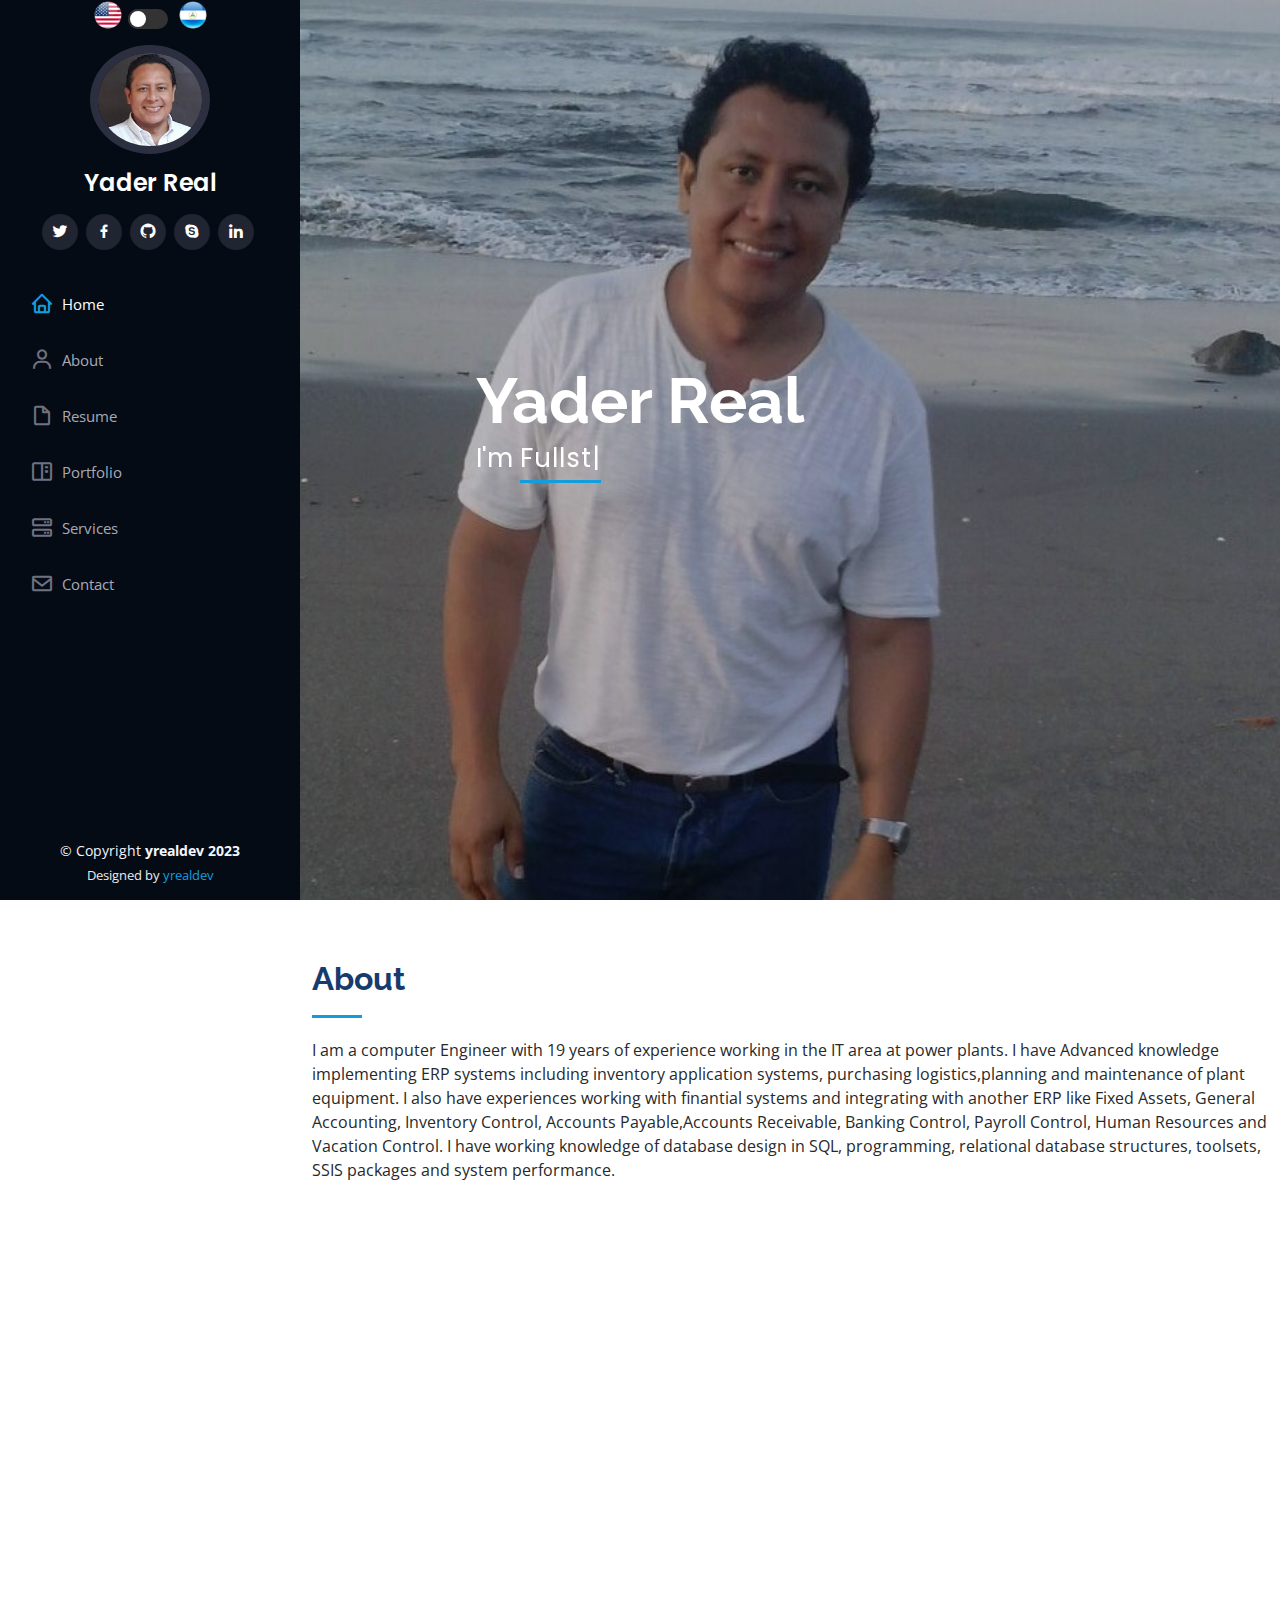
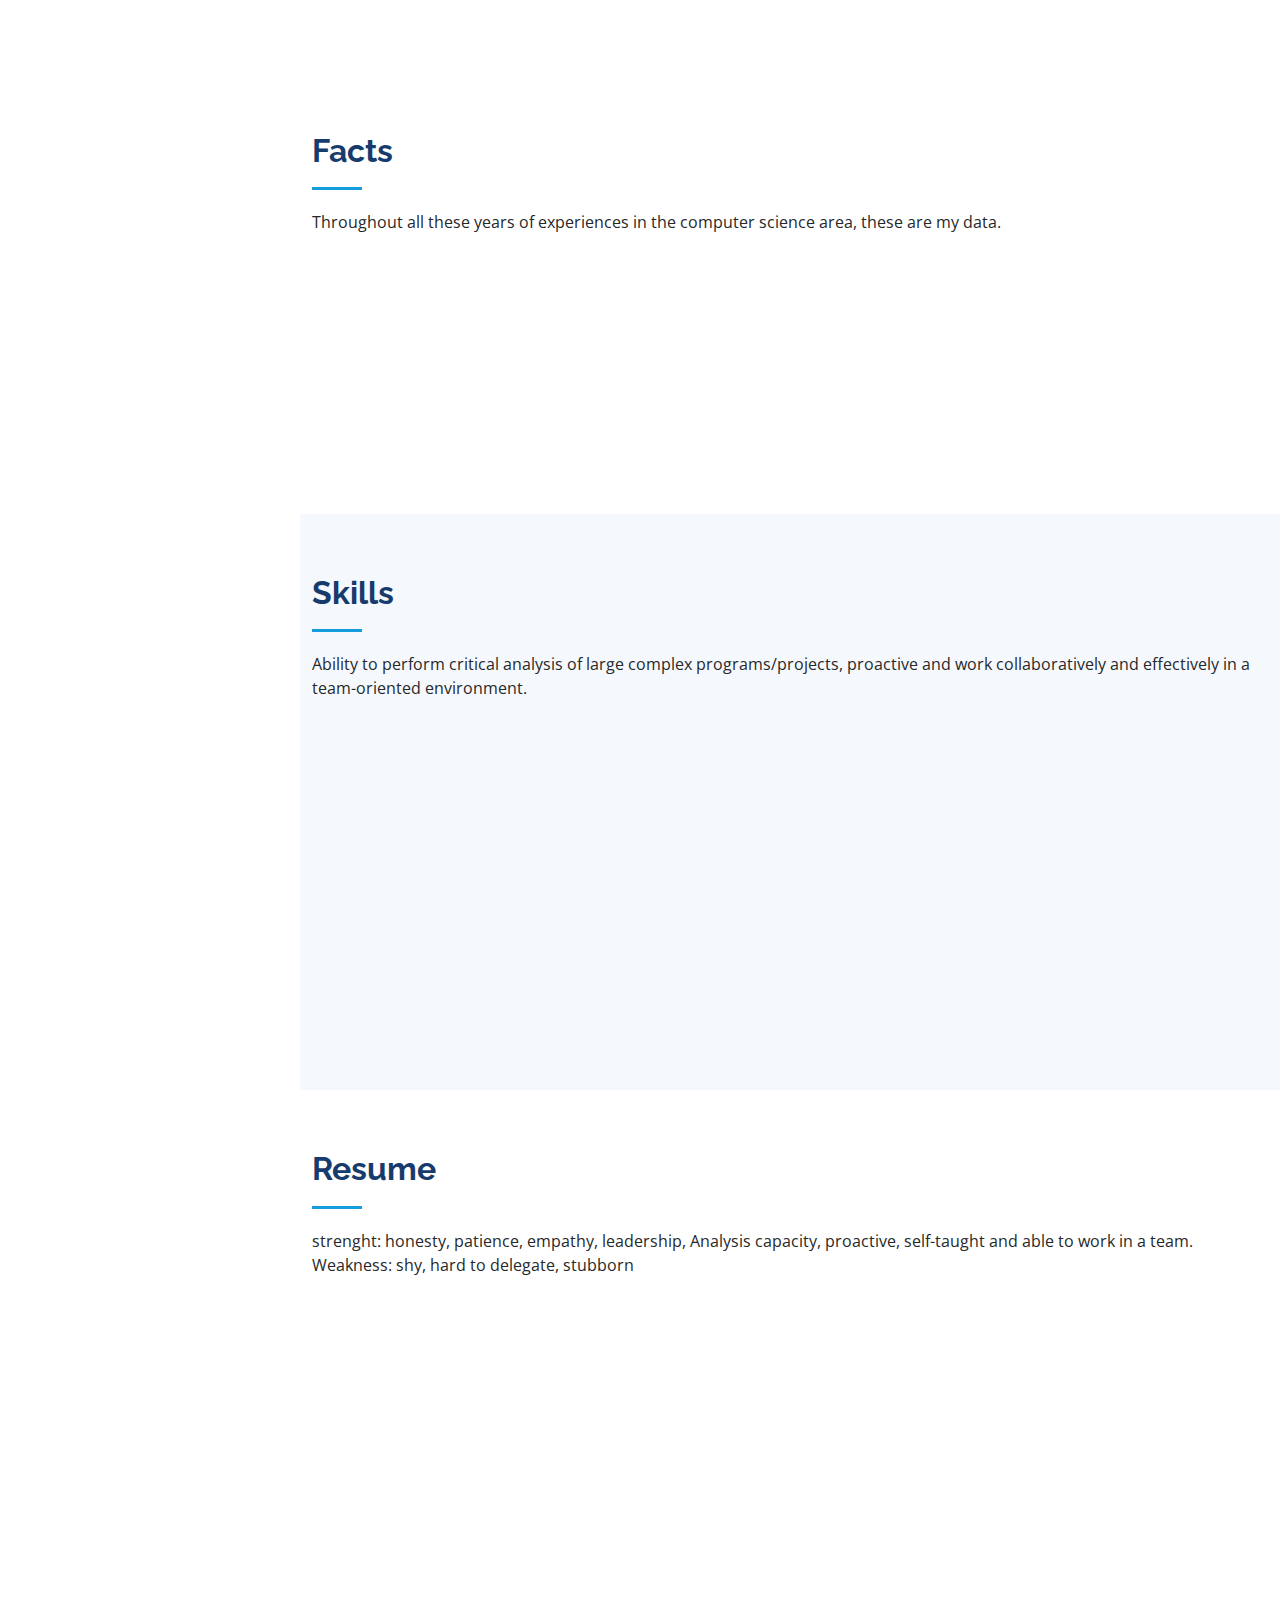
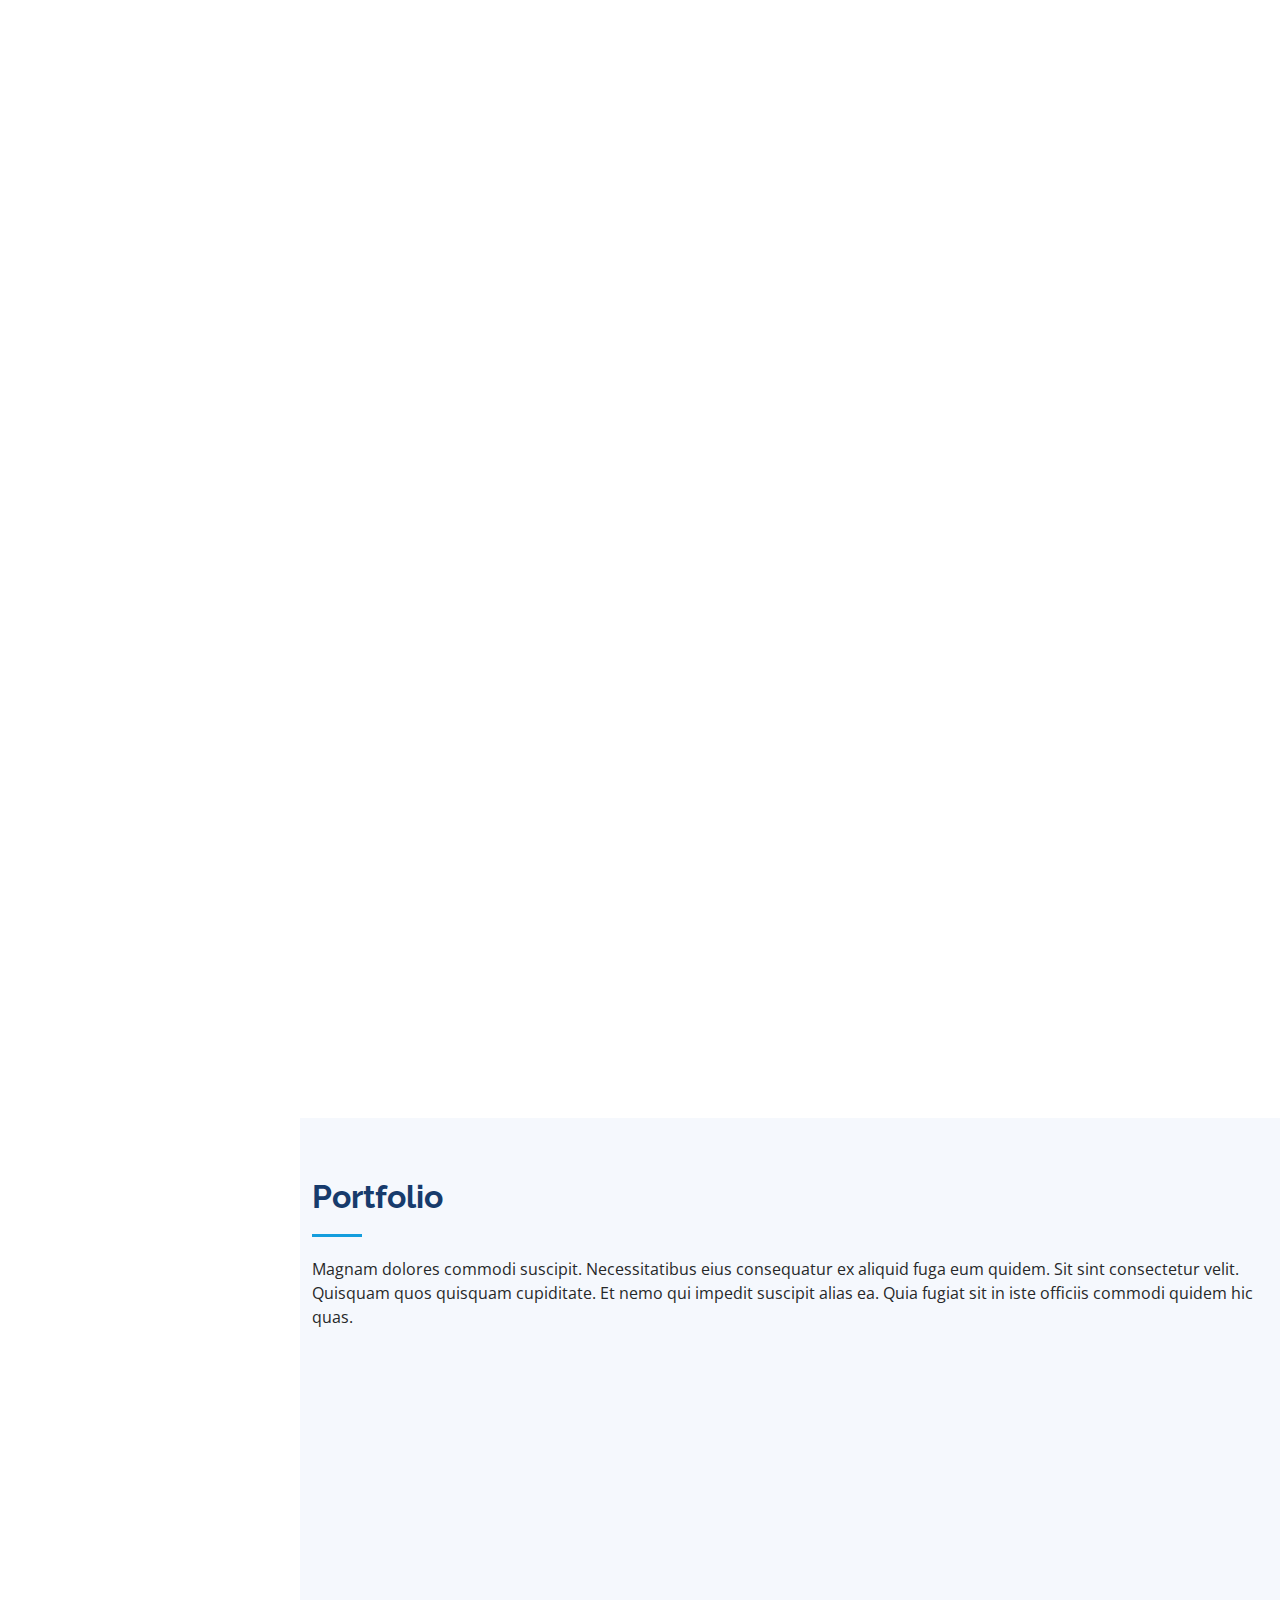
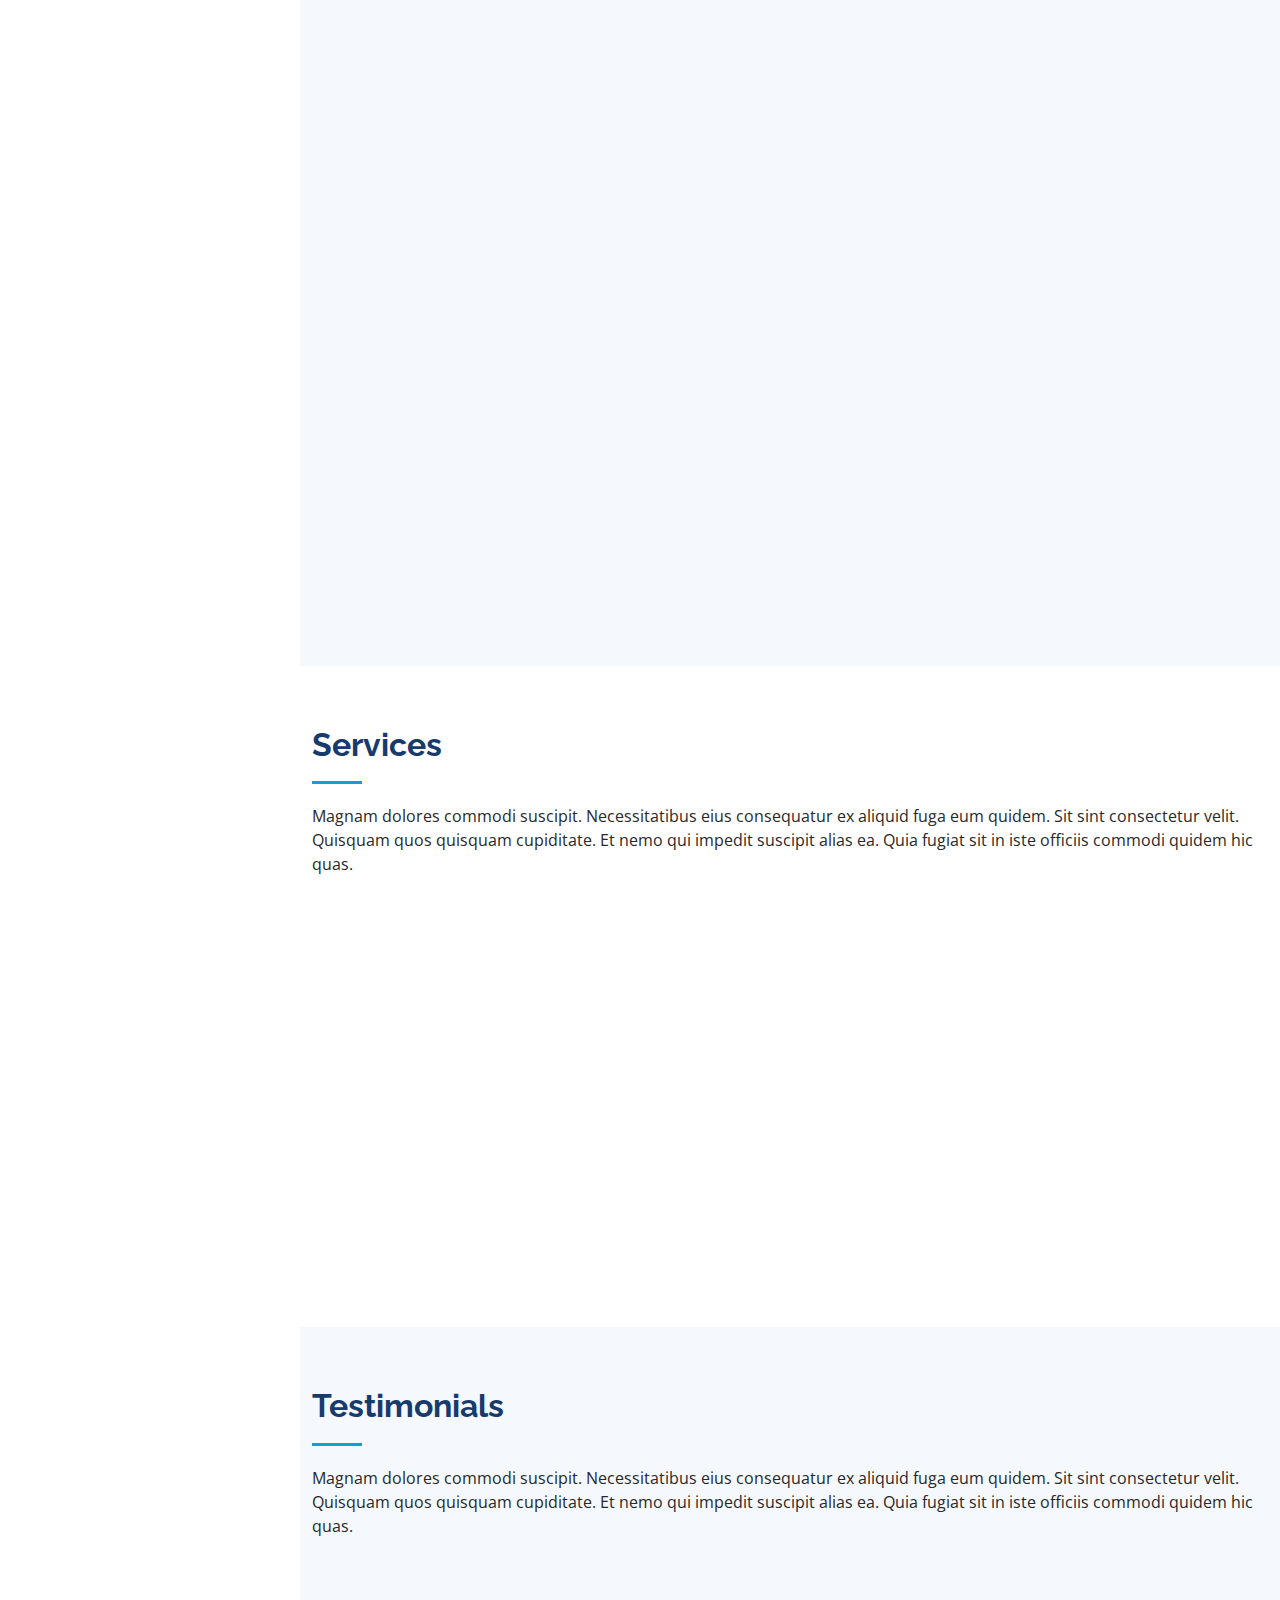
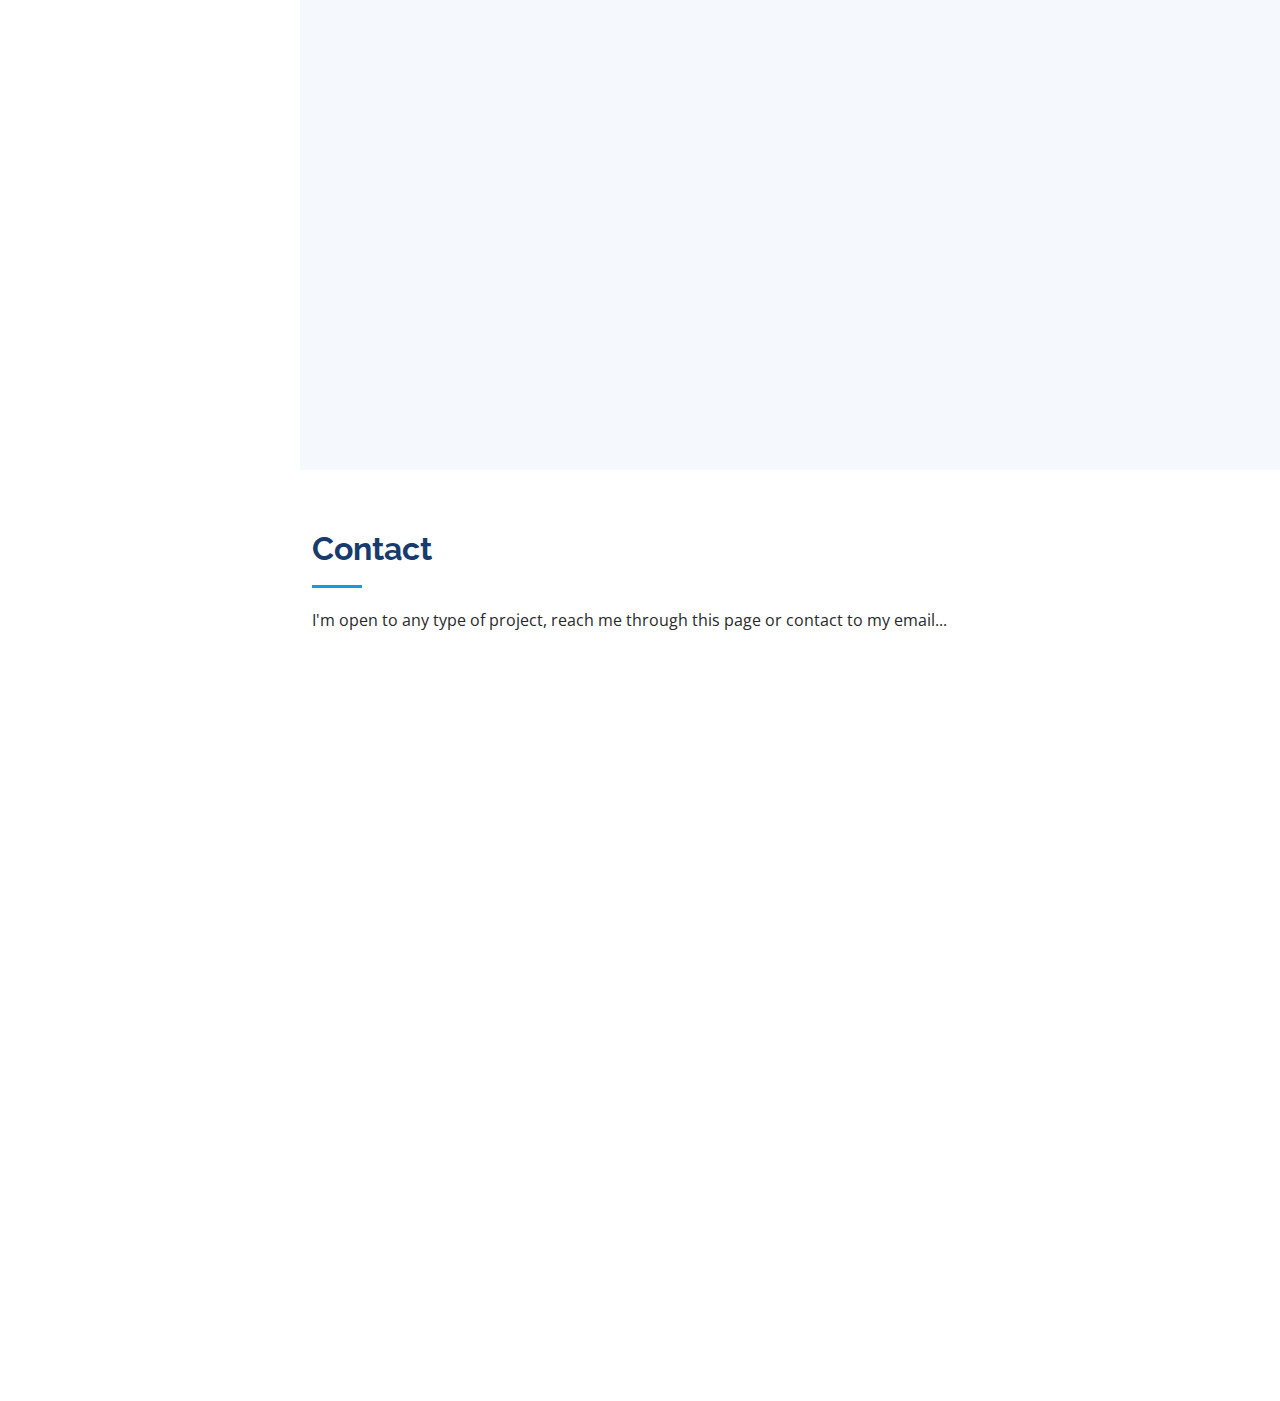
<file: index.html>
<!DOCTYPE html>
<html lang="en">

<head>
  <meta charset="utf-8">
  <meta content="width=device-width, initial-scale=1.0" name="viewport">

  <title>Yader Real Portfolio</title>
  <meta content="" name="description">
  <meta content="" name="keywords">

  <!-- Favicons -->
  <link href="assets/img/favicon.png" rel="icon">
  <link href="assets/img/apple-touch-icon.png" rel="apple-touch-icon">

  <!-- Google Fonts -->
  <link href="https://fonts.googleapis.com/css?family=Open+Sans:300,300i,400,400i,600,600i,700,700i|Raleway:300,300i,400,400i,500,500i,600,600i,700,700i|Poppins:300,300i,400,400i,500,500i,600,600i,700,700i" rel="stylesheet">

  <!-- Vendor CSS Files -->
  <link href="assets/vendor/aos/aos.css" rel="stylesheet">
  <link href="assets/vendor/bootstrap/css/bootstrap.min.css" rel="stylesheet">
  <link href="assets/vendor/bootstrap-icons/bootstrap-icons.css" rel="stylesheet">
  <link href="assets/vendor/boxicons/css/boxicons.min.css" rel="stylesheet">
  <link href="assets/vendor/glightbox/css/glightbox.min.css" rel="stylesheet">
  <link href="assets/vendor/swiper/swiper-bundle.min.css" rel="stylesheet">

  <!-- Template Main CSS File -->
  <link href="assets/css/style.css" rel="stylesheet">

  <!-- =======================================================
  * Template Name: iPortfolio
  * Updated: Mar 10 2023 with Bootstrap v5.2.3
  * Template URL: https://bootstrapmade.com/iportfolio-bootstrap-portfolio-websites-template/
  * Author: BootstrapMade.com
  * License: https://bootstrapmade.com/license/
  ======================================================== -->
</head>

<body>

  <!-- ======= Mobile nav toggle button ======= -->
  <i class="bi bi-list mobile-nav-toggle d-xl-none"></i>

  <!-- ======= Header ======= -->
  <header id="header">

    <div class="d-flex flex-column">
      <div class="d-flex flex-row justify-content-center align-items-center">
        <span class="en"><img src="assets/img/usa_flag.png" alt="usa_flag" width="40" height="30"></span>
        <input type="checkbox" class="check">
        <span class="es"><img src="assets/img/nic_flag.png" alt="nic_flag" width="40" height="30"></span>
      </div>

      <div class="profile">
        <img src="assets/img/profile-img.jpg" alt="" class="img-fluid rounded-circle">
        <h1 class="text-light"><a href="index.html">Yader Real</a></h1>
        <div class="social-links mt-3 text-center">
          <a href="https://twitter.com/RealYader42483" class="twitter"><i class="bx bxl-twitter"></i></a>
          <a href="https://www.facebook.com/yader.real.9/" class="facebook"><i class="bx bxl-facebook"></i></a>
          <a href="https://github.com/yader-real" class="github"><i class="bx bxl-github"></i></a>
          <a href="https://join.skype.com/invite/hRd4a3bi9AF2" class="google-plus"><i class="bx bxl-skype"></i></a>
          <a href="https://www.linkedin.com/in/yader-real" class="linkedin"><i class="bx bxl-linkedin"></i></a>
        </div>
      </div>

      <nav id="navbar" class="nav-menu navbar">
        <ul>
          <li><a href="#hero" class="nav-link scrollto active"><i class="bx bx-home"></i> <span>Home</span></a></li>
          <li><a href="#about" class="nav-link scrollto"><i class="bx bx-user"></i> <span>About</span></a></li>
          <li><a href="#resume" class="nav-link scrollto"><i class="bx bx-file-blank"></i> <span>Resume</span></a></li>
          <li><a href="#portfolio" class="nav-link scrollto"><i class="bx bx-book-content"></i> <span>Portfolio</span></a></li>
          <li><a href="#services" class="nav-link scrollto"><i class="bx bx-server"></i> <span>Services</span></a></li>
          <li><a href="#contact" class="nav-link scrollto"><i class="bx bx-envelope"></i> <span>Contact</span></a></li>
        </ul>
      </nav><!-- .nav-menu -->
    </div>
  </header><!-- End Header -->

  <!-- ======= Hero Section ======= -->
  <section id="hero" class="d-flex flex-column justify-content-center align-items-center">
    <div class="hero-container" data-aos="fade-in">
      <h1>Yader Real</h1>
      <p>I'm <span class="typed" data-typed-items="Fullstack Developer, Freelancer,consultant,mentor"></span></p>
    </div>
  </section><!-- End Hero -->

  <main id="main">

    <!-- ======= About Section ======= -->
    <section id="about" class="about">
      <div class="container">

        <div class="section-title">
          <h2>About</h2>
          <p>I am a computer Engineer with 19 years of experience working in the IT area at power plants. I have Advanced knowledge implementing ERP systems including inventory application systems, purchasing logistics,planning and maintenance of plant equipment. I also have experiences working with finantial systems and integrating with another ERP like Fixed Assets, General Accounting, Inventory Control, Accounts Payable,Accounts Receivable, Banking Control, Payroll Control, Human Resources and Vacation Control. I have working knowledge of database design in SQL, programming, relational database structures, toolsets, SSIS packages and system performance.  </p>
        </div>

        <div class="row">
          <div class="col-lg-4" data-aos="fade-right">
            <img src="assets/img/profile-img.jpg" class="img-fluid" alt="">
          </div>
          <div class="col-lg-8 pt-4 pt-lg-0 content" data-aos="fade-left">
            <h3>software architect &amp; Web Developer.</h3>
            <p class="fst-italic">
              Lately 3 years ago I have been immersed in the world of software development, using all the frontend technologies such as HTML5,CSS, JavaScript and React and in the backend part the Golang programming language.
            </p>
            <div class="row">
              <div class="col-lg-6">
                <ul>
                  <li><i class="bi bi-chevron-right"></i> <strong>Birthday:</strong> <span>22 Dec 1978</span></li>
                  <li><i class="bi bi-chevron-right"></i> <strong>Website:</strong> <span>www.yrealdev.com</span></li>
                  <li><i class="bi bi-chevron-right"></i> <strong>Phone:</strong> <span>+505 87111025</span></li>
                  <li><i class="bi bi-chevron-right"></i> <strong>City:</strong> <span>Leon, Nicaragua</span></li>
                </ul>
              </div>
              <div class="col-lg-6">
                <ul>
                  <li><i class="bi bi-chevron-right"></i> <strong>Age:</strong> <span>44</span></li>
                  <li><i class="bi bi-chevron-right"></i> <strong>Degree:</strong> <span>Engineer</span></li>
                  <li><i class="bi bi-chevron-right"></i> <strong>PhEmailone:</strong> <span>yader.real@gmail.com</span></li>
                  <li><i class="bi bi-chevron-right"></i> <strong>Freelance:</strong> <span>Available</span></li>
                </ul>
              </div>
            </div>
            <p>
              I’m passionate in programming. I like to innovate, lead a team, and create useful tools for end users.
              I like listening to people resolve their technology issues. I would describe myself as a reliable, diligent, and supportive person. I enjoy trying out new things and finding creative solutions.
            </p>
          </div>
        </div>

      </div>
    </section><!-- End About Section -->

    <!-- ======= Facts Section ======= -->
    <section id="facts" class="facts">
      <div class="container">

        <div class="section-title">
          <h2>Facts</h2>
          <p>Throughout all these years of experiences in the computer science area, these are my data.</p>
        </div>

        <div class="row no-gutters">

          <div class="col-lg-3 col-md-6 d-md-flex align-items-md-stretch" data-aos="fade-up">
            <div class="count-box">
              <i class="bi bi-emoji-smile"></i>
              <span data-purecounter-start="0" data-purecounter-end="276" data-purecounter-duration="1" class="purecounter"></span>
              <p><strong>Happy Clients</strong> locally and remotely</p>
            </div>
          </div>

          <div class="col-lg-3 col-md-6 d-md-flex align-items-md-stretch" data-aos="fade-up" data-aos-delay="100">
            <div class="count-box">
              <i class="bi bi-journal-richtext"></i>
              <span data-purecounter-start="0" data-purecounter-end="17" data-purecounter-duration="1" class="purecounter"></span>
              <p><strong>Projects</strong> software, network and new technology</p>
            </div>
          </div>

          <div class="col-lg-3 col-md-6 d-md-flex align-items-md-stretch" data-aos="fade-up" data-aos-delay="200">
            <div class="count-box">
              <i class="bi bi-headset"></i>
              <span data-purecounter-start="0" data-purecounter-end="24567" data-purecounter-duration="1" class="purecounter"></span>
              <p><strong>Hours Of Support</strong> at power plant company and remotely</p>
            </div>
          </div>

          <div class="col-lg-3 col-md-6 d-md-flex align-items-md-stretch" data-aos="fade-up" data-aos-delay="300">
            <div class="count-box">
              <i class="bi bi-people"></i>
              <span data-purecounter-start="0" data-purecounter-end="120" data-purecounter-duration="1" class="purecounter"></span>
              <p><strong>Hard Workers</strong> in a team environment </p>
            </div>
          </div>

        </div>

      </div>
    </section><!-- End Facts Section -->

    <!-- ======= Skills Section ======= -->
    <section id="skills" class="skills section-bg">
      <div class="container">

        <div class="section-title">
          <h2>Skills</h2>
          <p>Ability to perform critical analysis of large complex programs/projects, proactive
              and work collaboratively and effectively in a team-oriented environment.
</p>
        </div>

        <div class="row skills-content">

          <div class="col-lg-6" data-aos="fade-up">

            <div class="progress">
              <span class="skill">HTML <i class="val">100%</i></span>
              <div class="progress-bar-wrap">
                <div class="progress-bar" role="progressbar" aria-valuenow="100" aria-valuemin="0" aria-valuemax="100"></div>
              </div>
            </div>

            <div class="progress">
              <span class="skill">CSS <i class="val">90%</i></span>
              <div class="progress-bar-wrap">
                <div class="progress-bar" role="progressbar" aria-valuenow="90" aria-valuemin="0" aria-valuemax="100"></div>
              </div>
            </div>

            <div class="progress">
              <span class="skill">JavaScript <i class="val">85%</i></span>
              <div class="progress-bar-wrap">
                <div class="progress-bar" role="progressbar" aria-valuenow="85" aria-valuemin="0" aria-valuemax="100"></div>
              </div>
            </div>
            <div class="progress">
              <span class="skill">TypeScript <i class="val">75%</i></span>
              <div class="progress-bar-wrap">
                <div class="progress-bar" role="progressbar" aria-valuenow="75" aria-valuemin="0" aria-valuemax="100"></div>
              </div>
            </div>
            <div class="progress">
              <span class="skill">Office365 <i class="val">80%</i></span>
              <div class="progress-bar-wrap">
                <div class="progress-bar" role="progressbar" aria-valuenow="80" aria-valuemin="0" aria-valuemax="100"></div>
              </div>
            </div>

          </div>

          <div class="col-lg-6" data-aos="fade-up" data-aos-delay="100">

            <div class="progress">
              <span class="skill">React <i class="val">80%</i></span>
              <div class="progress-bar-wrap">
                <div class="progress-bar" role="progressbar" aria-valuenow="80" aria-valuemin="0" aria-valuemax="100"></div>
              </div>
            </div>

            <div class="progress">
              <span class="skill">Go <i class="val">90%</i></span>
              <div class="progress-bar-wrap">
                <div class="progress-bar" role="progressbar" aria-valuenow="90" aria-valuemin="0" aria-valuemax="100"></div>
              </div>
            </div>
            <div class="progress">
              <span class="skill">SQL <i class="val">80%</i></span>
              <div class="progress-bar-wrap">
                <div class="progress-bar" role="progressbar" aria-valuenow="80" aria-valuemin="0" aria-valuemax="100"></div>
              </div>
            </div>

            <div class="progress">
              <span class="skill">ERP-IBM Maximo <i class="val">90%</i></span>
              <div class="progress-bar-wrap">
                <div class="progress-bar" role="progressbar" aria-valuenow="90" aria-valuemin="0" aria-valuemax="100"></div>
              </div>
            </div>

              <div class="progress">
              <span class="skill">ERP-Exactus <i class="val">90%</i></span>
              <div class="progress-bar-wrap">
                <div class="progress-bar" role="progressbar" aria-valuenow="90" aria-valuemin="0" aria-valuemax="100"></div>
              </div>
            </div>

          </div>

        </div>

      </div>
    </section><!-- End Skills Section -->

    <!-- ======= Resume Section ======= -->
    <section id="resume" class="resume">
      <div class="container">

        <div class="section-title">
          <h2>Resume</h2>
          <p>strenght: honesty, patience, empathy, leadership, Analysis capacity, proactive, self-taught and able to work in a team.</p>
          <p>Weakness: shy, hard to delegate, stubborn</p>
        </div>

        <div class="row">
          <div class="col-lg-6" data-aos="fade-up">
            <h3 class="resume-title">Sumary</h3>
            <div class="resume-item pb-0">
              <h4>Yader Real</h4>
              <p><em>fullstack software developer with the ability to create software from scratch to the end user.
                19 years of experience working in ERP for large and medium-sized companies.</em></p>
              <ul>
                <li>Rpto San Carlos 5ta calle, León, Nicaragua</li>
                <li>505-87111025</li>
                <li>yader.real@gmail.com</li>
              </ul>
            </div>

            <h3 class="resume-title">Education &amp; Certificate</h3>
            <div class="resume-item">
              <h4>Certificates</h4>
              <h5>2019 - 2023</h5>
              <p><em>Udemy</em></p>
              <p>working with react and Go.(25 hours)</p>
              <p>Building web applications with Go-Intermediate Level.(18.5 hours)</p>
              <p>building modern web applications with Golang.(29.5 hours)</p>
              <p>Blockchain and Bitcoin Fundamentals.(2.5 hours)</p>
              <p>Mobile Ethical Hacking.(22 hours)</p>
              <p>Ethical Hacking from scratch.(15.5 hours)</p>
            </div>
            <div class="resume-item">
              <h4>Computer Engineer</h4>
              <h5>1998 - 2003</h5>
              <p><em>>University of Occident, UDO</em></p>
              <p>Computer engineering focused on computer networks and software design.</p>
            </div>
          </div>
          <div class="col-lg-6" data-aos="fade-up" data-aos-delay="100">
            <h3 class="resume-title">Professional Experience</h3>
            <div class="resume-item">
              <h4>Freelancer</h4>
              <h5>2023</h5>
              <p><em>working remotedly for a team and companies</em></p>
              <ul>
                <li>Developed numerous website for small business</li>
                <li>Managed up to 3 projects or tasks at a given time while under pressure</li>
                <li>Recommended and consulted with clients on the most appropriate requirements for web apps</li>
                <li>Created 4+ design presentations and proposals a month for clients and account managers</li>
              </ul>
            </div>

            <div class="resume-item">
              <h4>Head IT</h4>
              <h5>2004 - 2022</h5>
              <p><em>Corporación Electrica Nicaraguense. S.A</em></p>
              <ul>
                <li>Lead development team to design a web system for partner control</li>
                <li>Interconnect databases of the Asset maintenance system with the company's financial system to improve the automation of the company's accounting and financial processes through a custom interface </li>
                <li>Implement business rules in automated workflows for purchasing, inventory, and equipment maintenance procedures in ERP systems and speeding up the internal information workflow among all departments.	</li>
                <li>Training for End Users in the usage of the modules: Human Resources, Payroll, Vacation Control, General Accounting, Accounts Payable, Accounts Receivable, Inventory Control, Fixed Assets of the Accounting and financial system.	 Saving 30% of the budget in training and implementation of the accounting system.	</li>
                <li>Implementation of the Assets Maintenance, Inventory, and Purchase Management system for the company TermoGuayas in Guayaquil Ecuador</li>
                <li>Supervise recovery tasks in case of business continuity failure and align resources to comply with the strategic IT plan.</li>
                <li>Coordinate and assign tasks for IT staff and Help Desk system management.</li>
                <li>Managing IT budget, hardware inventory and the purchase of updated assets.</li>
                <li>Guard the normal operations of all IT services: IP telephony, CCTV surveillance, office365, mail, internet, biometric access, data integration, Web applications, etc.</li>

              </ul>
            </div>
            
          </div>
        </div>

      </div>
    </section><!-- End Resume Section -->

    <!-- ======= Portfolio Section ======= -->
    <section id="portfolio" class="portfolio section-bg">
      <div class="container">

        <div class="section-title">
          <h2>Portfolio</h2>
          <p>Magnam dolores commodi suscipit. Necessitatibus eius consequatur ex aliquid fuga eum quidem. Sit sint consectetur velit. Quisquam quos quisquam cupiditate. Et nemo qui impedit suscipit alias ea. Quia fugiat sit in iste officiis commodi quidem hic quas.</p>
        </div>

        <div class="row" data-aos="fade-up">
          <div class="col-lg-12 d-flex justify-content-center">
            <ul id="portfolio-flters">
              <li data-filter="*" class="filter-active">All</li>
              <li data-filter=".filter-app">App</li>
              <li data-filter=".filter-card">Card</li>
              <li data-filter=".filter-web">Web</li>
            </ul>
          </div>
        </div>

        <div class="row portfolio-container" data-aos="fade-up" data-aos-delay="100">

          <div class="col-lg-4 col-md-6 portfolio-item filter-app">
            <div class="portfolio-wrap">
              <img src="assets/img/portfolio/portfolio-1.jpg" class="img-fluid" alt="">
              <div class="portfolio-links">
                <a href="assets/img/portfolio/portfolio-1.jpg" data-gallery="portfolioGallery" class="portfolio-lightbox" title="App 1"><i class="bx bx-plus"></i></a>
                <a href="portfolio-details.html" title="More Details"><i class="bx bx-link"></i></a>
              </div>
            </div>
          </div>

          <div class="col-lg-4 col-md-6 portfolio-item filter-web">
            <div class="portfolio-wrap">
              <img src="assets/img/portfolio/portfolio-2.jpg" class="img-fluid" alt="">
              <div class="portfolio-links">
                <a href="assets/img/portfolio/portfolio-2.jpg" data-gallery="portfolioGallery" class="portfolio-lightbox" title="Web 3"><i class="bx bx-plus"></i></a>
                <a href="portfolio-details.html" title="More Details"><i class="bx bx-link"></i></a>
              </div>
            </div>
          </div>

          <div class="col-lg-4 col-md-6 portfolio-item filter-app">
            <div class="portfolio-wrap">
              <img src="assets/img/portfolio/portfolio-3.jpg" class="img-fluid" alt="">
              <div class="portfolio-links">
                <a href="assets/img/portfolio/portfolio-3.jpg" data-gallery="portfolioGallery" class="portfolio-lightbox" title="App 2"><i class="bx bx-plus"></i></a>
                <a href="portfolio-details.html" title="More Details"><i class="bx bx-link"></i></a>
              </div>
            </div>
          </div>

          <div class="col-lg-4 col-md-6 portfolio-item filter-card">
            <div class="portfolio-wrap">
              <img src="assets/img/portfolio/portfolio-4.jpg" class="img-fluid" alt="">
              <div class="portfolio-links">
                <a href="assets/img/portfolio/portfolio-4.jpg" data-gallery="portfolioGallery" class="portfolio-lightbox" title="Card 2"><i class="bx bx-plus"></i></a>
                <a href="portfolio-details.html" title="More Details"><i class="bx bx-link"></i></a>
              </div>
            </div>
          </div>

          <div class="col-lg-4 col-md-6 portfolio-item filter-web">
            <div class="portfolio-wrap">
              <img src="assets/img/portfolio/portfolio-5.jpg" class="img-fluid" alt="">
              <div class="portfolio-links">
                <a href="assets/img/portfolio/portfolio-5.jpg" data-gallery="portfolioGallery" class="portfolio-lightbox" title="Web 2"><i class="bx bx-plus"></i></a>
                <a href="portfolio-details.html" title="More Details"><i class="bx bx-link"></i></a>
              </div>
            </div>
          </div>

          <div class="col-lg-4 col-md-6 portfolio-item filter-app">
            <div class="portfolio-wrap">
              <img src="assets/img/portfolio/portfolio-6.jpg" class="img-fluid" alt="">
              <div class="portfolio-links">
                <a href="assets/img/portfolio/portfolio-6.jpg" data-gallery="portfolioGallery" class="portfolio-lightbox" title="App 3"><i class="bx bx-plus"></i></a>
                <a href="portfolio-details.html" title="More Details"><i class="bx bx-link"></i></a>
              </div>
            </div>
          </div>

          <div class="col-lg-4 col-md-6 portfolio-item filter-card">
            <div class="portfolio-wrap">
              <img src="assets/img/portfolio/portfolio-7.jpg" class="img-fluid" alt="">
              <div class="portfolio-links">
                <a href="assets/img/portfolio/portfolio-7.jpg" data-gallery="portfolioGallery" class="portfolio-lightbox" title="Card 1"><i class="bx bx-plus"></i></a>
                <a href="portfolio-details.html" title="More Details"><i class="bx bx-link"></i></a>
              </div>
            </div>
          </div>

          <div class="col-lg-4 col-md-6 portfolio-item filter-card">
            <div class="portfolio-wrap">
              <img src="assets/img/portfolio/portfolio-8.jpg" class="img-fluid" alt="">
              <div class="portfolio-links">
                <a href="assets/img/portfolio/portfolio-8.jpg" data-gallery="portfolioGallery" class="portfolio-lightbox" title="Card 3"><i class="bx bx-plus"></i></a>
                <a href="portfolio-details.html" title="More Details"><i class="bx bx-link"></i></a>
              </div>
            </div>
          </div>

          <div class="col-lg-4 col-md-6 portfolio-item filter-web">
            <div class="portfolio-wrap">
              <img src="assets/img/portfolio/portfolio-9.jpg" class="img-fluid" alt="">
              <div class="portfolio-links">
                <a href="assets/img/portfolio/portfolio-9.jpg" data-gallery="portfolioGallery" class="portfolio-lightbox" title="Web 3"><i class="bx bx-plus"></i></a>
                <a href="portfolio-details.html" title="More Details"><i class="bx bx-link"></i></a>
              </div>
            </div>
          </div>

        </div>

      </div>
    </section><!-- End Portfolio Section -->

    <!-- ======= Services Section ======= -->
    <section id="services" class="services">
      <div class="container">

        <div class="section-title">
          <h2>Services</h2>
          <p>Magnam dolores commodi suscipit. Necessitatibus eius consequatur ex aliquid fuga eum quidem. Sit sint consectetur velit. Quisquam quos quisquam cupiditate. Et nemo qui impedit suscipit alias ea. Quia fugiat sit in iste officiis commodi quidem hic quas.</p>
        </div>

        <div class="row">
          <div class="col-lg-4 col-md-6 icon-box" data-aos="fade-up">
            <div class="icon"><i class="bi bi-briefcase"></i></div>
            <h4 class="title"><a href="">Lorem Ipsum</a></h4>
            <p class="description">Voluptatum deleniti atque corrupti quos dolores et quas molestias excepturi sint occaecati cupiditate non provident</p>
          </div>
          <div class="col-lg-4 col-md-6 icon-box" data-aos="fade-up" data-aos-delay="100">
            <div class="icon"><i class="bi bi-card-checklist"></i></div>
            <h4 class="title"><a href="">Dolor Sitema</a></h4>
            <p class="description">Minim veniam, quis nostrud exercitation ullamco laboris nisi ut aliquip ex ea commodo consequat tarad limino ata</p>
          </div>
          <div class="col-lg-4 col-md-6 icon-box" data-aos="fade-up" data-aos-delay="200">
            <div class="icon"><i class="bi bi-bar-chart"></i></div>
            <h4 class="title"><a href="">Sed ut perspiciatis</a></h4>
            <p class="description">Duis aute irure dolor in reprehenderit in voluptate velit esse cillum dolore eu fugiat nulla pariatur</p>
          </div>
          <div class="col-lg-4 col-md-6 icon-box" data-aos="fade-up" data-aos-delay="300">
            <div class="icon"><i class="bi bi-binoculars"></i></div>
            <h4 class="title"><a href="">Magni Dolores</a></h4>
            <p class="description">Excepteur sint occaecat cupidatat non proident, sunt in culpa qui officia deserunt mollit anim id est laborum</p>
          </div>
          <div class="col-lg-4 col-md-6 icon-box" data-aos="fade-up" data-aos-delay="400">
            <div class="icon"><i class="bi bi-brightness-high"></i></div>
            <h4 class="title"><a href="">Nemo Enim</a></h4>
            <p class="description">At vero eos et accusamus et iusto odio dignissimos ducimus qui blanditiis praesentium voluptatum deleniti atque</p>
          </div>
          <div class="col-lg-4 col-md-6 icon-box" data-aos="fade-up" data-aos-delay="500">
            <div class="icon"><i class="bi bi-calendar4-week"></i></div>
            <h4 class="title"><a href="">Eiusmod Tempor</a></h4>
            <p class="description">Et harum quidem rerum facilis est et expedita distinctio. Nam libero tempore, cum soluta nobis est eligendi</p>
          </div>
        </div>

      </div>
    </section><!-- End Services Section -->

    <!-- ======= Testimonials Section ======= -->
    <section id="testimonials" class="testimonials section-bg">
      <div class="container">

        <div class="section-title">
          <h2>Testimonials</h2>
          <p>Magnam dolores commodi suscipit. Necessitatibus eius consequatur ex aliquid fuga eum quidem. Sit sint consectetur velit. Quisquam quos quisquam cupiditate. Et nemo qui impedit suscipit alias ea. Quia fugiat sit in iste officiis commodi quidem hic quas.</p>
        </div>

        <div class="testimonials-slider swiper" data-aos="fade-up" data-aos-delay="100">
          <div class="swiper-wrapper">

            <div class="swiper-slide">
              <div class="testimonial-item" data-aos="fade-up">
                <p>
                  <i class="bx bxs-quote-alt-left quote-icon-left"></i>
                  Proin iaculis purus consequat sem cure digni ssim donec porttitora entum suscipit rhoncus. Accusantium quam, ultricies eget id, aliquam eget nibh et. Maecen aliquam, risus at semper.
                  <i class="bx bxs-quote-alt-right quote-icon-right"></i>
                </p>
                <img src="assets/img/testimonials/testimonials-1.jpg" class="testimonial-img" alt="">
                <h3>Saul Goodman</h3>
                <h4>Ceo &amp; Founder</h4>
              </div>
            </div><!-- End testimonial item -->

            <div class="swiper-slide">
              <div class="testimonial-item" data-aos="fade-up" data-aos-delay="100">
                <p>
                  <i class="bx bxs-quote-alt-left quote-icon-left"></i>
                  Export tempor illum tamen malis malis eram quae irure esse labore quem cillum quid cillum eram malis quorum velit fore eram velit sunt aliqua noster fugiat irure amet legam anim culpa.
                  <i class="bx bxs-quote-alt-right quote-icon-right"></i>
                </p>
                <img src="assets/img/testimonials/testimonials-2.jpg" class="testimonial-img" alt="">
                <h3>Sara Wilsson</h3>
                <h4>Designer</h4>
              </div>
            </div><!-- End testimonial item -->

            <div class="swiper-slide">
              <div class="testimonial-item" data-aos="fade-up" data-aos-delay="200">
                <p>
                  <i class="bx bxs-quote-alt-left quote-icon-left"></i>
                  Enim nisi quem export duis labore cillum quae magna enim sint quorum nulla quem veniam duis minim tempor labore quem eram duis noster aute amet eram fore quis sint minim.
                  <i class="bx bxs-quote-alt-right quote-icon-right"></i>
                </p>
                <img src="assets/img/testimonials/testimonials-3.jpg" class="testimonial-img" alt="">
                <h3>Jena Karlis</h3>
                <h4>Store Owner</h4>
              </div>
            </div><!-- End testimonial item -->

            <div class="swiper-slide">
              <div class="testimonial-item" data-aos="fade-up" data-aos-delay="300">
                <p>
                  <i class="bx bxs-quote-alt-left quote-icon-left"></i>
                  Fugiat enim eram quae cillum dolore dolor amet nulla culpa multos export minim fugiat minim velit minim dolor enim duis veniam ipsum anim magna sunt elit fore quem dolore labore illum veniam.
                  <i class="bx bxs-quote-alt-right quote-icon-right"></i>
                </p>
                <img src="assets/img/testimonials/testimonials-4.jpg" class="testimonial-img" alt="">
                <h3>Matt Brandon</h3>
                <h4>Freelancer</h4>
              </div>
            </div><!-- End testimonial item -->

            <div class="swiper-slide">
              <div class="testimonial-item" data-aos="fade-up" data-aos-delay="400">
                <p>
                  <i class="bx bxs-quote-alt-left quote-icon-left"></i>
                  Quis quorum aliqua sint quem legam fore sunt eram irure aliqua veniam tempor noster veniam enim culpa labore duis sunt culpa nulla illum cillum fugiat legam esse veniam culpa fore nisi cillum quid.
                  <i class="bx bxs-quote-alt-right quote-icon-right"></i>
                </p>
                <img src="assets/img/testimonials/testimonials-5.jpg" class="testimonial-img" alt="">
                <h3>John Larson</h3>
                <h4>Entrepreneur</h4>
              </div>
            </div><!-- End testimonial item -->

          </div>
          <div class="swiper-pagination"></div>
        </div>

      </div>
    </section><!-- End Testimonials Section -->

    <!-- ======= Contact Section ======= -->
    <section id="contact" class="contact">
      <div class="container">

        <div class="section-title">
          <h2>Contact</h2>
          <p>I'm open to any type of project, reach me through this page or contact to my email...</p>
        </div>

        <div class="row" data-aos="fade-in">

          <div class="col-lg-5 d-flex align-items-stretch">
            <div class="info">
              <div class="address">
                <i class="bi bi-geo-alt"></i>
                <h4>Location:</h4>
                <p>Rpto. San Carlos 5ta Calle</p>
              </div>

              <div class="email">
                <i class="bi bi-envelope"></i>
                <h4>Email:</h4>
                <p>yader.real@gmail.com</p>
              </div>

              <div class="phone">
                <i class="bi bi-phone"></i>
                <h4>Call:</h4>
                <p>+505 87111025</p>
              </div>

              <iframe src="https://www.google.com/maps/embed?pb=!1m18!1m12!1m3!1d3895.9606199484665!2d-86.88029047522082!3d12.45234353781731!2m3!1f0!2f0!3f0!3m2!1i1024!2i768!4f13.1!3m3!1m2!1s0x8f711fb983e356eb%3A0x8bc513c2c7d6f9da!2sReparto%20San%20Carlos.%2C%20Le%C3%B3n!5e0!3m2!1ses-419!2sni!4v1682694039631!5m2!1ses-419!2sni" frameborder="0" style="border:0; width: 100%; height: 290px;" allowfullscreen></iframe>

            </div>

          </div>

          <div class="col-lg-7 mt-5 mt-lg-0 d-flex align-items-stretch">
            <form action="forms/contact.php" method="post" role="form" class="php-email-form">
              <div class="row">
                <div class="form-group col-md-6">
                  <label for="name">Your Name</label>
                  <input type="text" name="name" class="form-control" id="name" required>
                </div>
                <div class="form-group col-md-6">
                  <label for="name">Your Email</label>
                  <input type="email" class="form-control" name="email" id="email" required>
                </div>
              </div>
              <div class="form-group">
                <label for="name">Subject</label>
                <input type="text" class="form-control" name="subject" id="subject" required>
              </div>
              <div class="form-group">
                <label for="name">Message</label>
                <textarea class="form-control" name="message" rows="10" required></textarea>
              </div>
              <div class="my-3">
                <div class="loading">Loading</div>
                <div class="error-message"></div>
                <div class="sent-message">Your message has been sent. Thank you!</div>
              </div>
              <div class="text-center"><button type="submit">Send Message</button></div>
            </form>
          </div>

        </div>

      </div>
    </section><!-- End Contact Section -->

  </main><!-- End #main -->

  <!-- ======= Footer ======= -->
  <footer id="footer">
    <div class="container">
      <div class="copyright">
        &copy; Copyright <strong><span>yrealdev 2023</span></strong>
      </div>
      <div class="credits">
        <!-- All the links in the footer should remain intact. -->
        <!-- You can delete the links only if you purchased the pro version. -->
        <!-- Licensing information: https://bootstrapmade.com/license/ -->
        <!-- Purchase the pro version with working PHP/AJAX contact form: https://bootstrapmade.com/iportfolio-bootstrap-portfolio-websites-template/ -->
        Designed by <a href="https://yrealdev.com/">yrealdev</a>
      </div>
    </div>
  </footer><!-- End  Footer -->

  <a href="#" class="back-to-top d-flex align-items-center justify-content-center"><i class="bi bi-arrow-up-short"></i></a>

  <!-- Vendor JS Files -->
  <script src="assets/vendor/purecounter/purecounter_vanilla.js"></script>
  <script src="assets/vendor/aos/aos.js"></script>
  <script src="assets/vendor/bootstrap/js/bootstrap.bundle.min.js"></script>
  <script src="assets/vendor/glightbox/js/glightbox.min.js"></script>
  <script src="assets/vendor/isotope-layout/isotope.pkgd.min.js"></script>
  <script src="assets/vendor/swiper/swiper-bundle.min.js"></script>
  <script src="assets/vendor/typed.js/typed.min.js"></script>
  <script src="assets/vendor/waypoints/noframework.waypoints.js"></script>
  <script src="assets/vendor/php-email-form/validate.js"></script>

  <!-- Template Main JS File -->
  <script src="assets/js/main.js"></script>

</body>

</html>
</file>
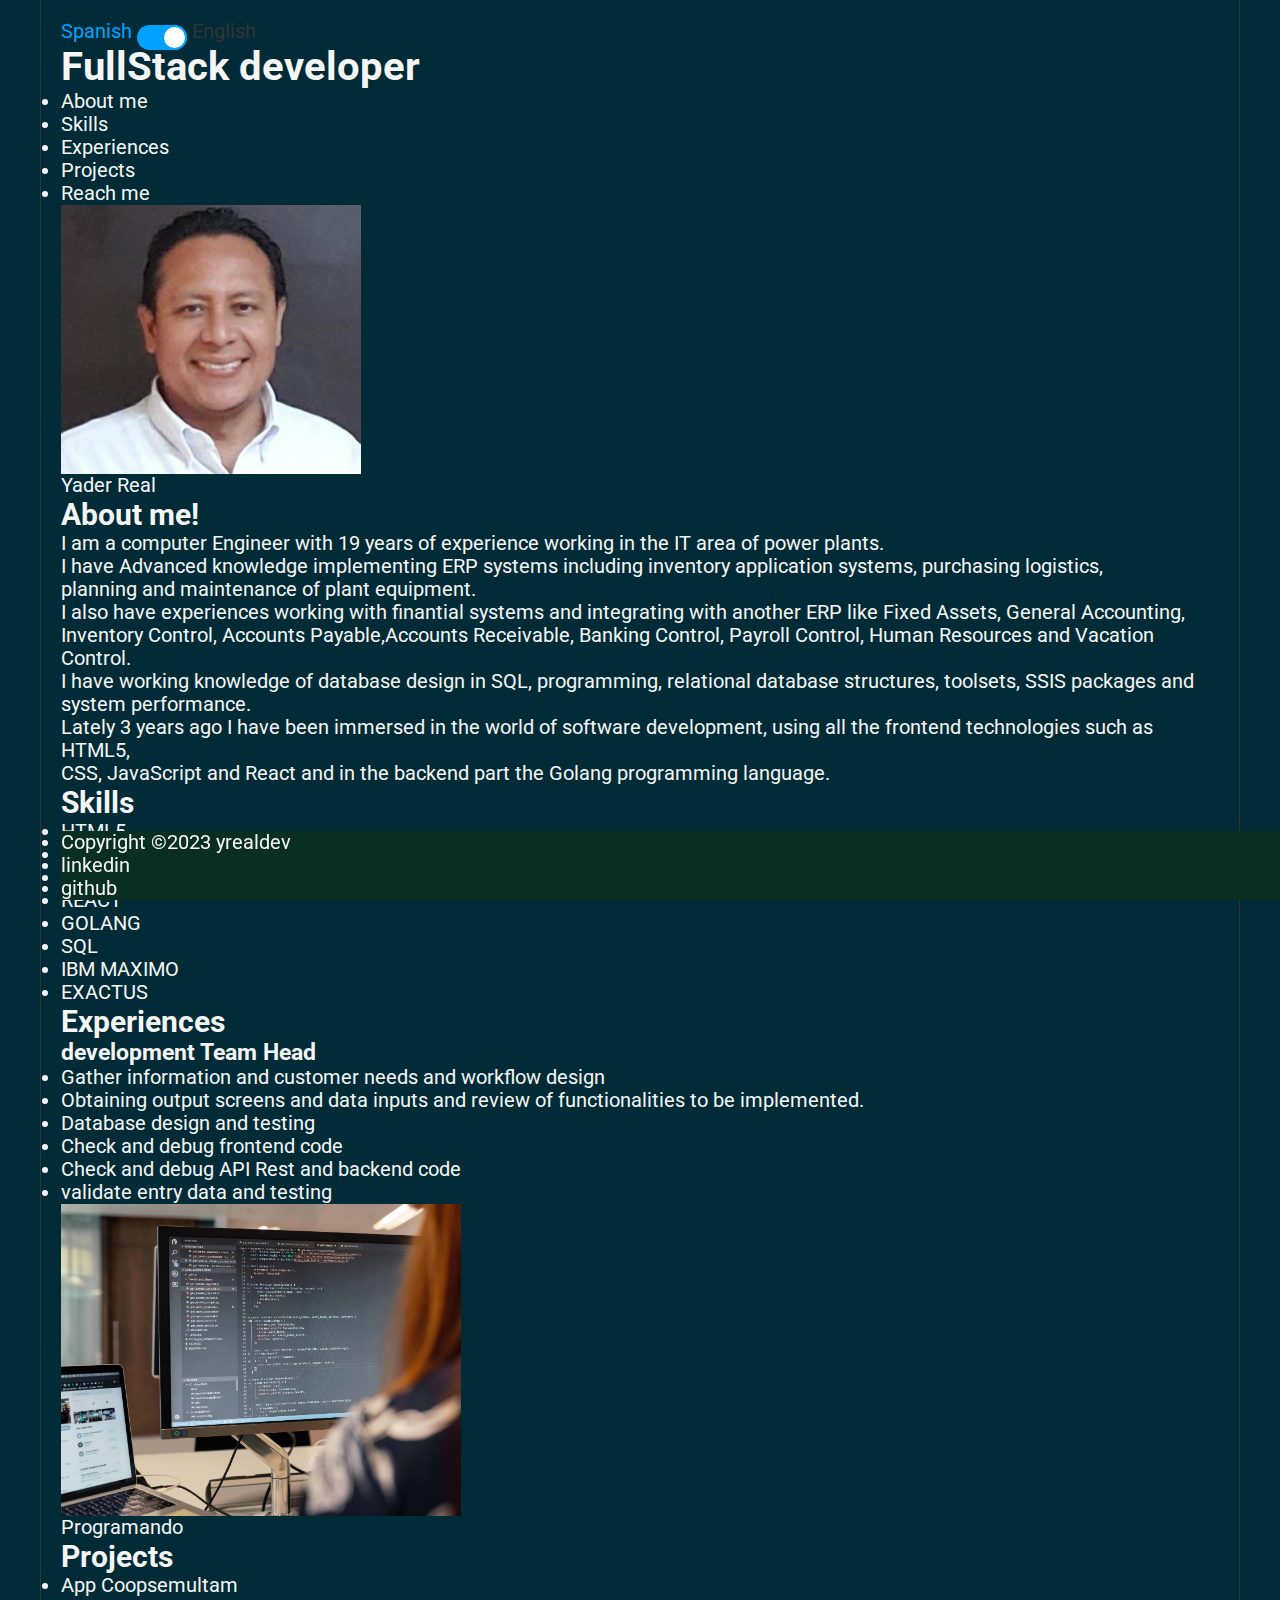
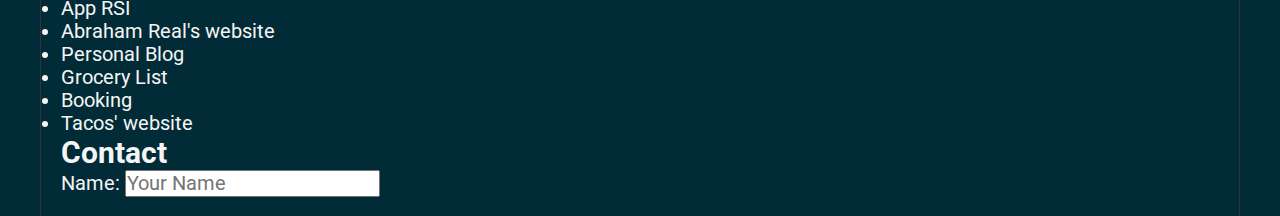
<file: en/index.html>
<!DOCTYPE html>
<html lang="en">
<head>
    <meta charset="UTF-8">
    <meta http-equiv="X-UA-Compatible" content="IE=edge">
    <meta name="viewport" content="width=device-width, initial-scale=1.0">
    <meta name="Author" content="Ing.Yader Real" >
    <meta name="description" content="This page contains the development web story of Eng. Yader Real">
    <link rel="stylesheet" href="../css/style.css">
    <script src="../js/app.js" defer></script>
     <link rel="icon" href="../img/favicon.ico" type="image/x-icon">
    <title>Portfolio</title>
</head>
<body>
    <header>
        <span class="es">Spanish</span>
        <input type="checkbox" class="check" checked>
        <span class="en">English</span>
        <h1>FullStack developer</h1>
    <nav>
        <ul>
            <li>About me</li>
            <li>Skills</li>
            <li>Experiences</li>
            <li>Projects</li>
            <li>Reach me</li>
        </ul>
    </nav>

    </header>
    <main>
        <figure>
            <img src="../img/YR.jpg" alt="Foto Yader Real" title="Yader Real" width="300">
            <figcaption>Yader Real</figcaption>
        </figure>
        <section>
            <h2>About me!</h2>
            <p>I am a computer Engineer with 19 years of experience working in the IT area of power plants.</p>
            <p>I have Advanced knowledge implementing ERP systems including inventory application systems, purchasing logistics, </p>
            <p>planning and maintenance of plant equipment.</p>
            <p>I also have experiences working with finantial systems and integrating with another ERP like Fixed Assets, General Accounting,</p>
            Inventory Control, Accounts Payable,Accounts Receivable, Banking Control, Payroll Control, Human Resources and Vacation Control.
            <p>I have working knowledge of database design in SQL, programming, relational database structures, toolsets, SSIS packages and system performance.</p>
            <p>Lately 3 years ago I have been immersed in the world of software development, using all the frontend technologies such as HTML5,</p>
            <p>CSS, JavaScript and React and in the backend part the Golang programming language.</p>
        </section>
        <section>
            <h2>Skills</h2>
            <ul>
                <li>HTML5</li>
                <li>CSS3</li>
                <li>JAVASCRIPT</li>
                <li>REACT</li>
                <li>GOLANG</li>
                <li>SQL</li>
                <li>IBM MAXIMO</li>
                <li>EXACTUS</li>
            </ul>
        </section>
        <section>
            <h2>Experiences</h2>
            <h3>development Team Head</h3>
                <ul>
                    <li>Gather information and customer needs and workflow design </li>
                    <li>Obtaining output screens and data inputs and review of functionalities to be implemented. </li>
                    <li>Database design and testing</li>
                    <li>Check and debug frontend code</li>
                    <li>Check and debug API Rest and backend code</li>
                    <li>validate entry data and testing</li>
                </ul>
        </section>
        <section>
            <figure>
                <img src="../img/coding2.jpg" alt="coding.jpg" title="programando"  width="400">
                <figcaption>Programando</figcaption>
            </figure>
            <h2>Projects</h2>
            <ul>
                <li>App Coopsemultam</li>
                <li>App RSI</li>
                <li>Abraham Real's website</li>
                <li>Personal Blog</li>
                <li>Grocery List</li>
                <li>Booking</li>
                <li>Tacos' website</li>
            </ul>
        </section>

        <section>
            <h2>Contact</h2>
            <form>
                <label for="name">Name:</label>
                <input id="name" type="text" Placeholder="Your Name"></label>
            </form>
            
        </section>
    </main>
    <footer class="footer">
        <ul>
            <li><p>Copyright &copy;2023 yrealdev</p></li>
            <li>linkedin</li>
            <li>github</li>
        </ul>

    </footer>
</body>
</html>
</file>
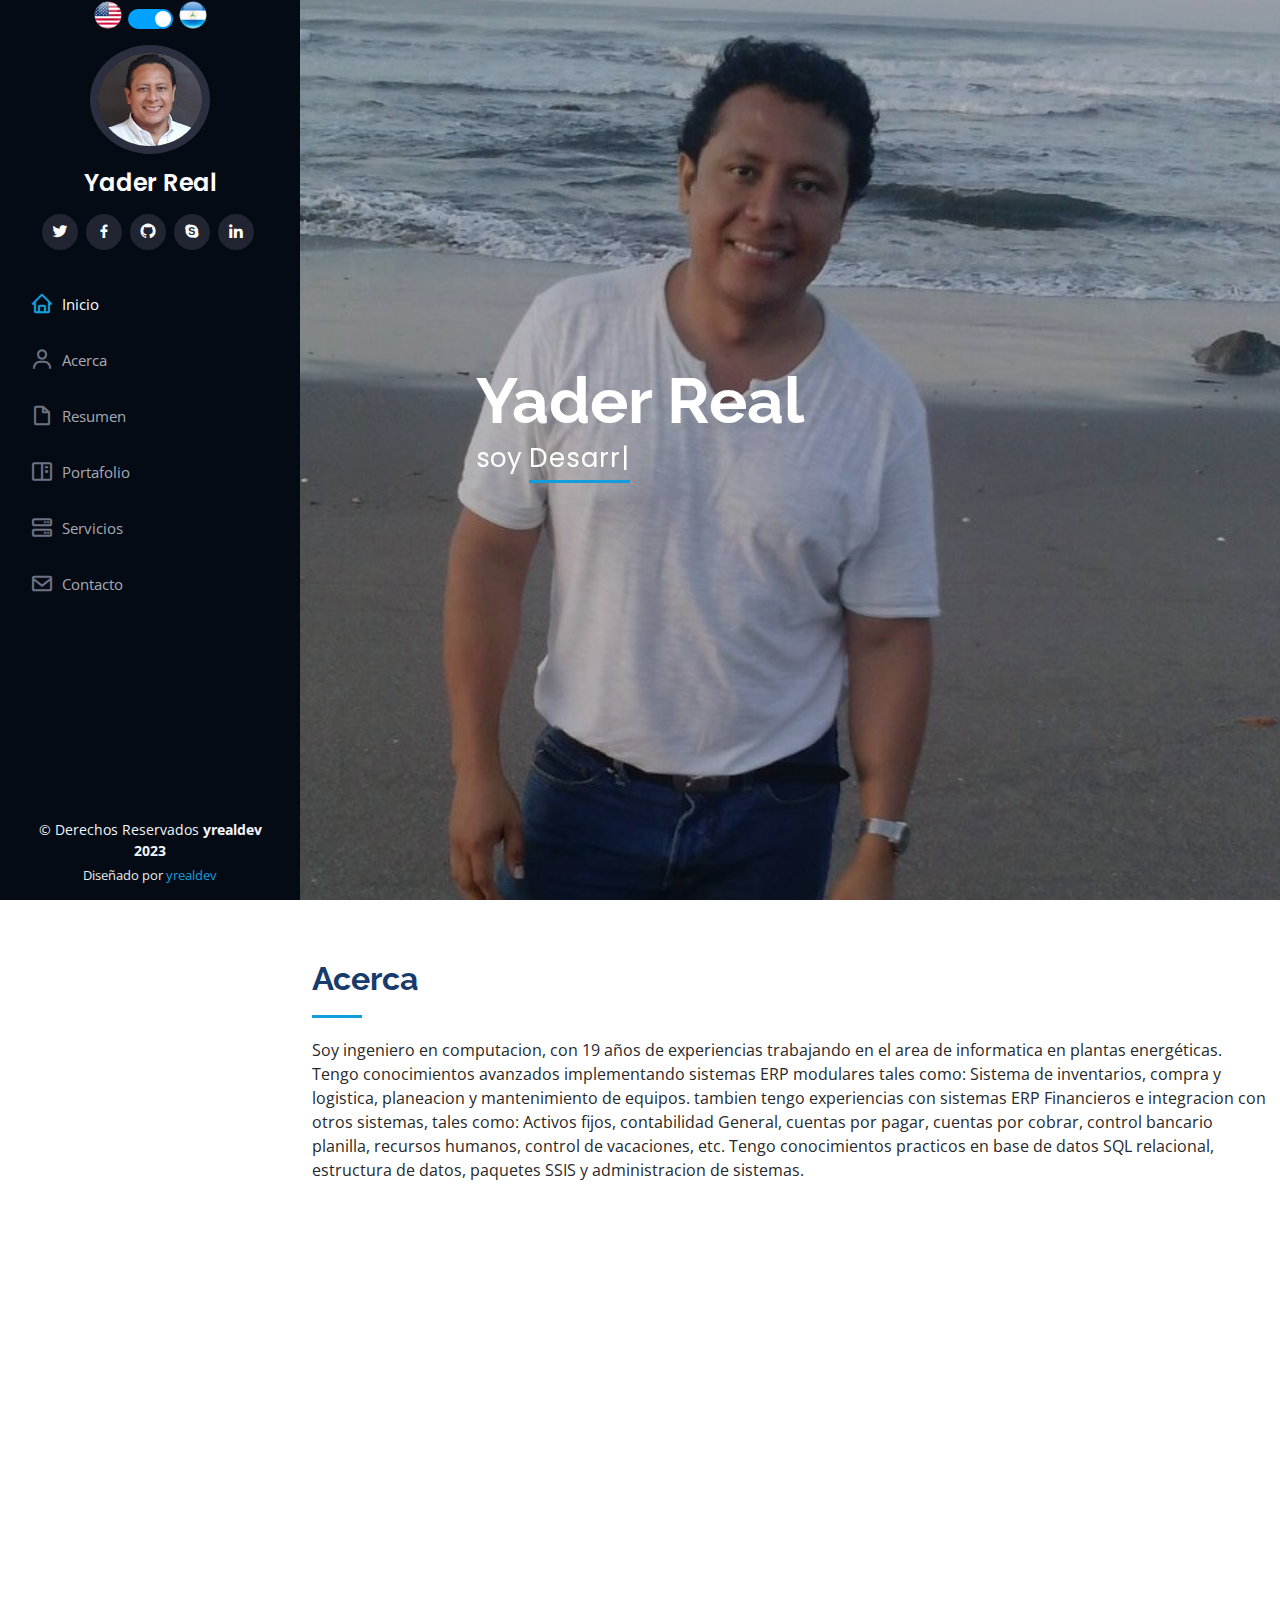
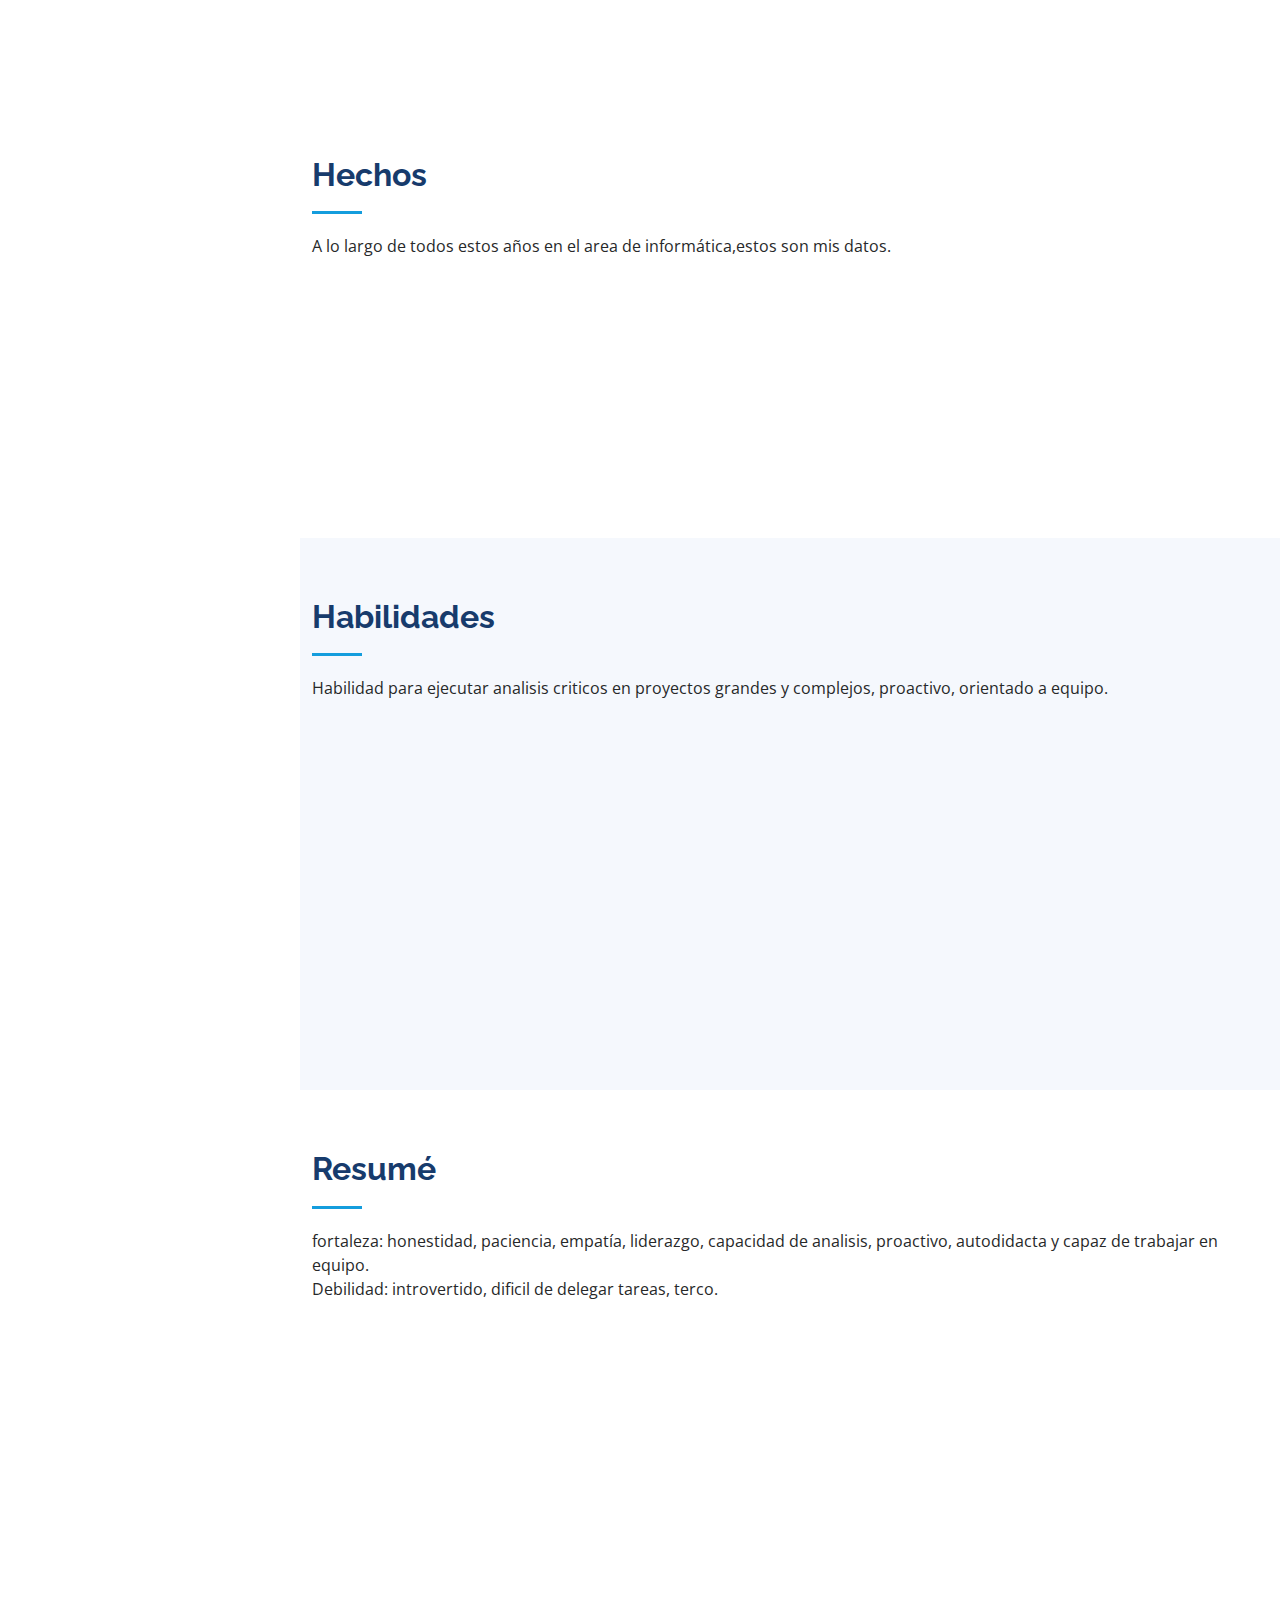
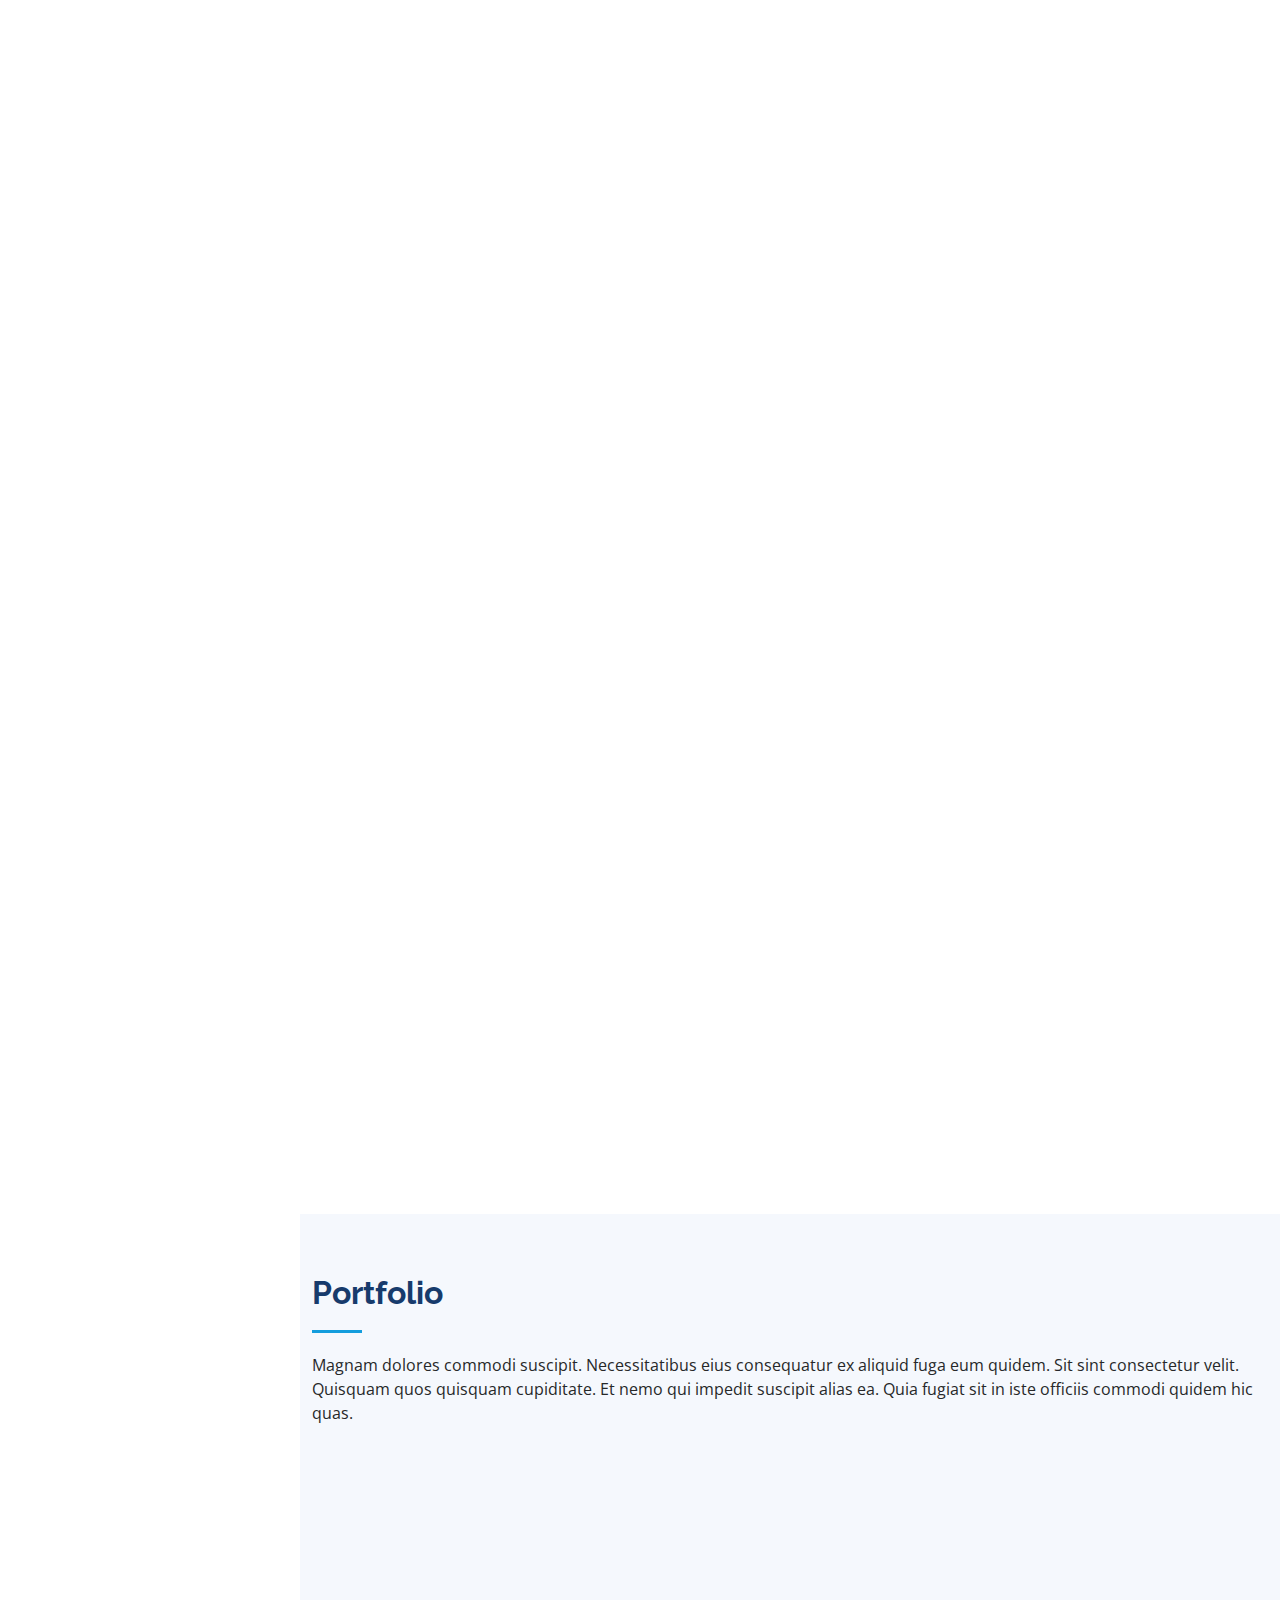
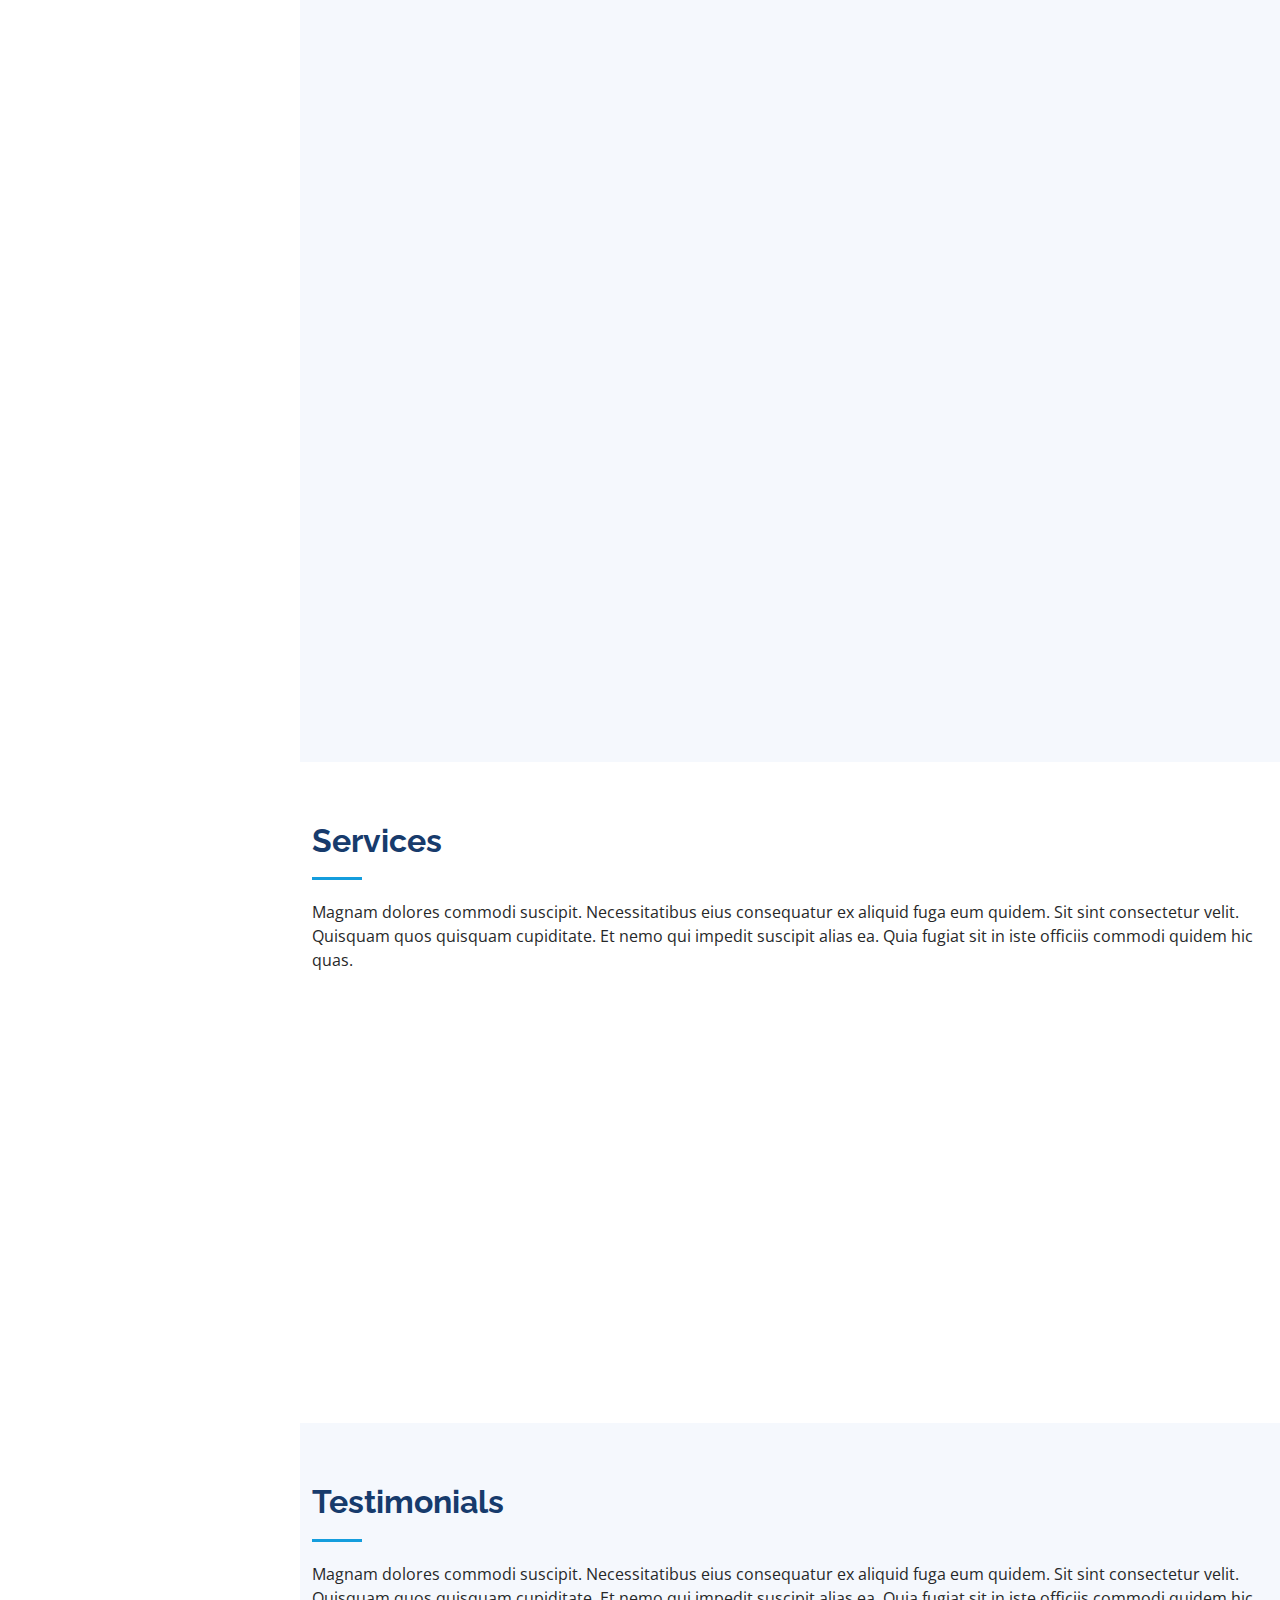
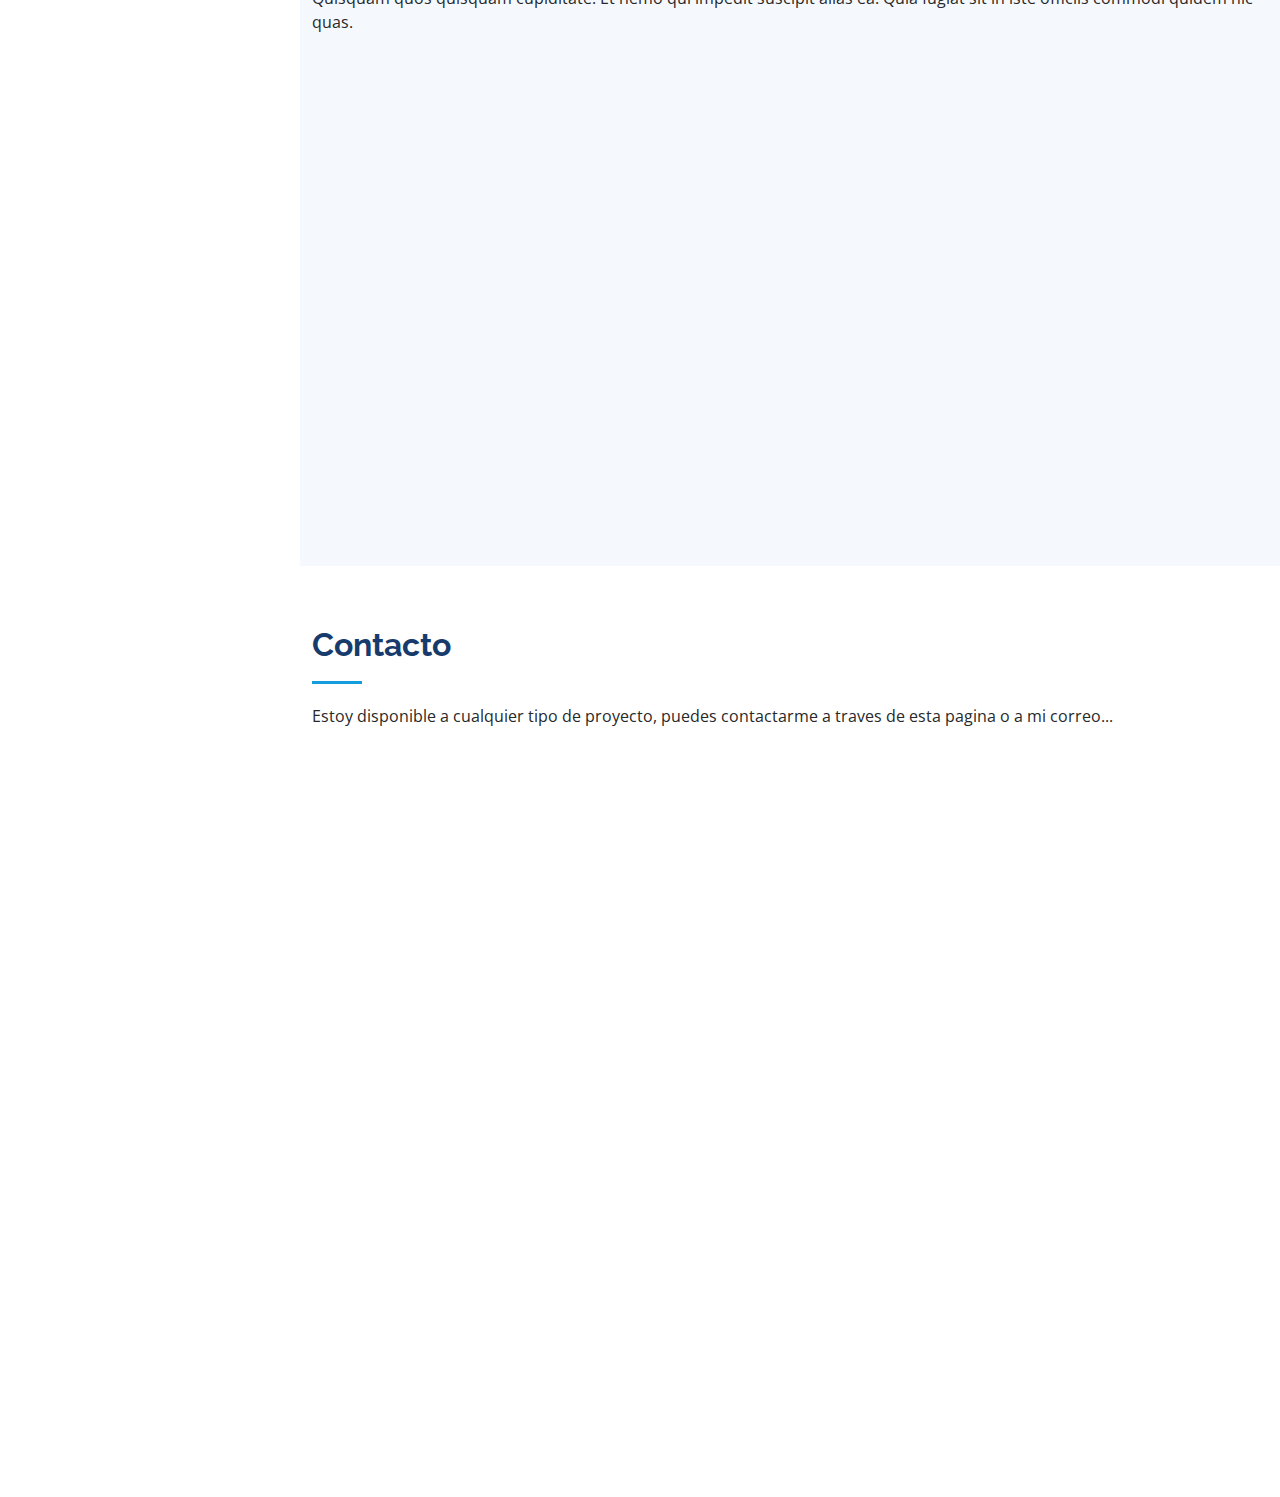
<file: es/index.html>
<!DOCTYPE html>
<html lang="es">

<head>
  <meta charset="utf-8">
  <meta content="width=device-width, initial-scale=1.0" name="viewport">

  <title>Portafolio Yader Real </title>
  <meta content="" name="description">
  <meta content="" name="keywords">

  <!-- Favicons -->
  <link href="../assets/img/favicon.png" rel="icon">
  <link href="../assets/img/apple-touch-icon.png" rel="apple-touch-icon">

  <!-- Google Fonts -->
  <link href="https://fonts.googleapis.com/css?family=Open+Sans:300,300i,400,400i,600,600i,700,700i|Raleway:300,300i,400,400i,500,500i,600,600i,700,700i|Poppins:300,300i,400,400i,500,500i,600,600i,700,700i" rel="stylesheet">

  <!-- Vendor CSS Files -->
  <link href="../assets/vendor/aos/aos.css" rel="stylesheet">
  <link href="../assets/vendor/bootstrap/css/bootstrap.min.css" rel="stylesheet">
  <link href="../assets/vendor/bootstrap-icons/bootstrap-icons.css" rel="stylesheet">
  <link href="../assets/vendor/boxicons/css/boxicons.min.css" rel="stylesheet">
  <link href="../assets/vendor/glightbox/css/glightbox.min.css" rel="stylesheet">
  <link href="../assets/vendor/swiper/swiper-bundle.min.css" rel="stylesheet">

  <!-- Template Main CSS File -->
  <link href="../assets/css/style.css" rel="stylesheet">

  <!-- =======================================================
  * Template Name: iPortfolio
  * Updated: Mar 10 2023 with Bootstrap v5.2.3
  * Template URL: https://bootstrapmade.com/iportfolio-bootstrap-portfolio-websites-template/
  * Author: BootstrapMade.com
  * License: https://bootstrapmade.com/license/
  ======================================================== -->
</head>

<body>

  <!-- ======= Mobile nav toggle button ======= -->
  <i class="bi bi-list mobile-nav-toggle d-xl-none"></i>

  <!-- ======= Header ======= -->
  <header id="header">
    <div class="d-flex flex-column">
      <div class="d-flex flex-row justify-content-center align-items-center">
        <span class="en"><img src="../assets/img/usa_flag.png" alt="usa_flag" width="40" height="30"></span>
        <input type="checkbox" class="check" checked>
        <span class="es"><img src="../assets/img/nic_flag.png" alt="nic_flag" width="40" height="30"></span>
      </div>

      <div class="profile">
        <img src="../assets/img/profile-img.jpg" alt="" class="img-fluid rounded-circle">
        <h1 class="text-light"><a href="index.html">Yader Real</a></h1>
        <div class="social-links mt-3 text-center">
          <a href="https://twitter.com/RealYader42483" class="twitter"><i class="bx bxl-twitter"></i></a>
          <a href="https://www.facebook.com/yader.real.9/" class="facebook"><i class="bx bxl-facebook"></i></a>
          <a href="https://github.com/yader-real" class="github"><i class="bx bxl-github"></i></a>
          <a href="https://join.skype.com/invite/hRd4a3bi9AF2" class="google-plus"><i class="bx bxl-skype"></i></a>
          <a href="https://www.linkedin.com/in/yader-real" class="linkedin"><i class="bx bxl-linkedin"></i></a>
        </div>
      </div>

      <nav id="navbar" class="nav-menu navbar">
        <ul>
          <li><a href="#hero" class="nav-link scrollto active"><i class="bx bx-home"></i> <span>Inicio</span></a></li>
          <li><a href="#about" class="nav-link scrollto"><i class="bx bx-user"></i> <span>Acerca</span></a></li>
          <li><a href="#resume" class="nav-link scrollto"><i class="bx bx-file-blank"></i> <span>Resumen</span></a></li>
          <li><a href="#portfolio" class="nav-link scrollto"><i class="bx bx-book-content"></i> <span>Portafolio</span></a></li>
          <li><a href="#services" class="nav-link scrollto"><i class="bx bx-server"></i> <span>Servicios</span></a></li>
          <li><a href="#contact" class="nav-link scrollto"><i class="bx bx-envelope"></i> <span>Contacto</span></a></li>
        </ul>
      </nav><!-- .nav-menu -->
    </div>
  </header><!-- End Header -->

  <!-- ======= Hero Section ======= -->
  <section id="hero" class="d-flex flex-column justify-content-center align-items-center">
    <div class="hero-container" data-aos="fade-in">
      <h1>Yader Real</h1>
      <p>soy <span class="typed" data-typed-items="Desarrollador Fullstack , Freelancer,consultor,mentor"></span></p>
    </div>
  </section><!-- End Hero -->

  <main id="main">

    <!-- ======= About Section ======= -->
    <section id="about" class="about">
      <div class="container">

        <div class="section-title">
          <h2>Acerca</h2>
          <p>Soy ingeniero en computacion, con 19 años de experiencias trabajando en el area de informatica en plantas energéticas. Tengo conocimientos avanzados implementando sistemas ERP modulares tales como: Sistema de inventarios, compra y logistica, planeacion y mantenimiento de equipos. tambien tengo experiencias con sistemas ERP Financieros e integracion con otros sistemas, tales como: Activos fijos, contabilidad General, cuentas por pagar, cuentas por cobrar, control bancario planilla, recursos humanos, control de vacaciones, etc. Tengo  conocimientos practicos en base de datos SQL relacional, estructura de datos, paquetes SSIS y administracion de sistemas.  </p>
        </div>

        <div class="row">
          <div class="col-lg-4" data-aos="fade-right">
            <img src="../assets/img/profile-img.jpg" class="img-fluid" alt="">
          </div>
          <div class="col-lg-8 pt-4 pt-lg-0 content" data-aos="fade-left">
            <h3>Arquitecto de software &amp; desarrollador Fullstack.</h3>
            <p class="fst-italic">
              En los ultimos tres años he estado Inmerso en el mundo del desarrollo de software, usando la HTML5,CSS,JavaScript y React en la parte del frontend y golang en la parte del backend.
            </p>
            <div class="row">
              <div class="col-lg-6">
                <ul>
                  <li><i class="bi bi-chevron-right"></i> <strong>Fecha Nacimiento:</strong> <span>22 Dec 1978</span></li>
                  <li><i class="bi bi-chevron-right"></i> <strong>Sitio Web:</strong> <span>www.yrealdev.com</span></li>
                  <li><i class="bi bi-chevron-right"></i> <strong>Telefono:</strong> <span>+505 87111025</span></li>
                  <li><i class="bi bi-chevron-right"></i> <strong>Ciudad:</strong> <span>Leon, Nicaragua</span></li>
                </ul>
              </div>
              <div class="col-lg-6">
                <ul>
                  <li><i class="bi bi-chevron-right"></i> <strong>Edad:</strong> <span>44</span></li>
                  <li><i class="bi bi-chevron-right"></i> <strong>Escolaridad:</strong> <span>Ingeniero</span></li>
                  <li><i class="bi bi-chevron-right"></i> <strong>correo:</strong> <span>yader.real@gmail.com</span></li>
                  <li><i class="bi bi-chevron-right"></i> <strong>Estado Freelance:</strong> <span>Disponible</span></li>
                </ul>
              </div>
            </div>
            <p>
              soy apasionado a la programacion. me gusta innovar, mejorar, liderar equipos de trabajo y crear herramienta utiles para usuarios finales. Me gusta ayudar a la gente a resolver sus problemas tecnologicos. me describo como una persona confiable,diligente y solidario. Me gusta probar cosas nuevas y encontrar soluciones creativas.
            </p>
          </div>
        </div>

      </div>
    </section><!-- End About Section -->

    <!-- ======= Facts Section ======= -->
    <section id="facts" class="facts">
      <div class="container">

        <div class="section-title">
          <h2>Hechos</h2>
          <p>A lo largo de todos estos años en el area de informática,estos son mis datos.</p>
        </div>

        <div class="row no-gutters">

          <div class="col-lg-3 col-md-6 d-md-flex align-items-md-stretch" data-aos="fade-up">
            <div class="count-box">
              <i class="bi bi-emoji-smile"></i>
              <span data-purecounter-start="0" data-purecounter-end="276" data-purecounter-duration="1" class="purecounter"></span>
              <p><strong>clientes felices</strong> local y remoto</p>
            </div>
          </div>

          <div class="col-lg-3 col-md-6 d-md-flex align-items-md-stretch" data-aos="fade-up" data-aos-delay="100">
            <div class="count-box">
              <i class="bi bi-journal-richtext"></i>
              <span data-purecounter-start="0" data-purecounter-end="17" data-purecounter-duration="1" class="purecounter"></span>
              <p><strong>Proyectos</strong> software, red y nuevas tecnologias</p>
            </div>
          </div>

          <div class="col-lg-3 col-md-6 d-md-flex align-items-md-stretch" data-aos="fade-up" data-aos-delay="200">
            <div class="count-box">
              <i class="bi bi-headset"></i>
              <span data-purecounter-start="0" data-purecounter-end="24567" data-purecounter-duration="1" class="purecounter"></span>
              <p><strong>Horas de soporte</strong> remotamente y en plantas energéticas</p>
            </div>
          </div>

          <div class="col-lg-3 col-md-6 d-md-flex align-items-md-stretch" data-aos="fade-up" data-aos-delay="300">
            <div class="count-box">
              <i class="bi bi-people"></i>
              <span data-purecounter-start="0" data-purecounter-end="120" data-purecounter-duration="1" class="purecounter"></span>
              <p><strong>colaboradores</strong> orientados a trabajar en equipo. </p>
            </div>
          </div>

        </div>

      </div>
    </section><!-- End Facts Section -->

    <!-- ======= Skills Section ======= -->
    <section id="skills" class="skills section-bg">
      <div class="container">

        <div class="section-title">
          <h2>Habilidades</h2>
          <p>Habilidad para ejecutar analisis criticos en proyectos grandes y complejos, proactivo, orientado a equipo.
</p>
        </div>

        <div class="row skills-content">

          <div class="col-lg-6" data-aos="fade-up">

            <div class="progress">
              <span class="skill">HTML <i class="val">100%</i></span>
              <div class="progress-bar-wrap">
                <div class="progress-bar" role="progressbar" aria-valuenow="100" aria-valuemin="0" aria-valuemax="100"></div>
              </div>
            </div>

            <div class="progress">
              <span class="skill">CSS <i class="val">90%</i></span>
              <div class="progress-bar-wrap">
                <div class="progress-bar" role="progressbar" aria-valuenow="90" aria-valuemin="0" aria-valuemax="100"></div>
              </div>
            </div>

            <div class="progress">
              <span class="skill">JavaScript <i class="val">85%</i></span>
              <div class="progress-bar-wrap">
                <div class="progress-bar" role="progressbar" aria-valuenow="85" aria-valuemin="0" aria-valuemax="100"></div>
              </div>
            </div>
            <div class="progress">
              <span class="skill">TypeScript <i class="val">75%</i></span>
              <div class="progress-bar-wrap">
                <div class="progress-bar" role="progressbar" aria-valuenow="75" aria-valuemin="0" aria-valuemax="100"></div>
              </div>
            </div>
            <div class="progress">
              <span class="skill">Office365 <i class="val">80%</i></span>
              <div class="progress-bar-wrap">
                <div class="progress-bar" role="progressbar" aria-valuenow="80" aria-valuemin="0" aria-valuemax="100"></div>
              </div>
            </div>

          </div>

          <div class="col-lg-6" data-aos="fade-up" data-aos-delay="100">

            <div class="progress">
              <span class="skill">React <i class="val">80%</i></span>
              <div class="progress-bar-wrap">
                <div class="progress-bar" role="progressbar" aria-valuenow="80" aria-valuemin="0" aria-valuemax="100"></div>
              </div>
            </div>

            <div class="progress">
              <span class="skill">Go <i class="val">90%</i></span>
              <div class="progress-bar-wrap">
                <div class="progress-bar" role="progressbar" aria-valuenow="90" aria-valuemin="0" aria-valuemax="100"></div>
              </div>
            </div>
            <div class="progress">
              <span class="skill">SQL <i class="val">80%</i></span>
              <div class="progress-bar-wrap">
                <div class="progress-bar" role="progressbar" aria-valuenow="80" aria-valuemin="0" aria-valuemax="100"></div>
              </div>
            </div>

            <div class="progress">
              <span class="skill">ERP-IBM Maximo <i class="val">90%</i></span>
              <div class="progress-bar-wrap">
                <div class="progress-bar" role="progressbar" aria-valuenow="90" aria-valuemin="0" aria-valuemax="100"></div>
              </div>
            </div>

              <div class="progress">
              <span class="skill">ERP-Exactus <i class="val">90%</i></span>
              <div class="progress-bar-wrap">
                <div class="progress-bar" role="progressbar" aria-valuenow="90" aria-valuemin="0" aria-valuemax="100"></div>
              </div>
            </div>

          </div>

        </div>

      </div>
    </section><!-- End Skills Section -->

    <!-- ======= Resume Section ======= -->
    <section id="resume" class="resume">
      <div class="container">

        <div class="section-title">
          <h2>Resumé</h2>
          <p>fortaleza: honestidad, paciencia, empatía, liderazgo, capacidad de analisis, proactivo, autodidacta y capaz de trabajar en equipo.</p>
          <p>Debilidad: introvertido, dificil de delegar tareas, terco.</p>
        </div>

        <div class="row">
          <div class="col-lg-6" data-aos="fade-up">
            <h3 class="resume-title">Sumario</h3>
            <div class="resume-item pb-0">
              <h4>Yader Real</h4>
              <p><em>Desarrollador de software fullstack con habilidad para crear un programa desde cero implementando cada una de las funcionalidades y tecnicas moderna que requiere un software para un usuario final. 19 años de experiencias trabajando en sistemas ERP para grandes y medianas empresas.</em></p>
              <ul>
                <li>Rpto San Carlos 5ta calle, León, Nicaragua</li>
                <li>505-87111025</li>
                <li>yader.real@gmail.com</li>
              </ul>
            </div>

            <h3 class="resume-title">Educación &amp; Certificados</h3>
            <div class="resume-item">
              <h4>Certificados</h4>
              <h5>2019 - 2023</h5>
              <p><em>Udemy</em></p>
              <p>Trabajando con react & Go.(25 hours)</p>
              <p>Construyendo aplicaciones web con Go-Nivel intermedio.(18.5 hours)</p>
              <p>Construyendo aplicaciones modernas con Golang.(29.5 hours)</p>
              <p>Fundamentos de Blockchain & Bitcoin.(2.5 hours)</p>
              <p>Hackeo Etico Movil.(22 hours)</p>
              <p>Hackeo Etico desde cero.(15.5 hours)</p>
            </div>
            <div class="resume-item">
              <h4>Ingeniero en Computación</h4>
              <h5>1998 - 2003</h5>
              <p><em>>Universidad de Occidente, UDO</em></p>
              <p>Ingeniero en computación con enfasis en redes y diseño de software.</p>
            </div>
          </div>
          <div class="col-lg-6" data-aos="fade-up" data-aos-delay="100">
            <h3 class="resume-title">Experiencia Profesional</h3>
            <div class="resume-item">
              <h4>Freelancer</h4>
              <h5>2023</h5>
              <p><em>trabajando remotamente para equipos y pequeñas compañias</em></p>
              <ul>
                <li>desarrollando sitio web para pequeños negocios</li>
                <li>manejando 3 proyectos simultaneamente y trabajando bajo presión</li>
                <li>recomendando y consultando con clientes sus necesidades para llevarlo a cabo en una apps web</li>
                <li>creando propuestas y prototipos de aplicaciones web para clientes y gerentes.</li>
              </ul>
            </div>

            <div class="resume-item">
              <h4>Jefe de Informatica</h4>
              <h5>2004 - 2022</h5>
              <p><em>Corporación Electrica Nicaraguense. S.A</em></p>
              <ul>
                <li>Liderar un equipo de desarrollo para diseñar sistema web para control de socios</li>
                <li>Interconectar bases de datos del sistema de mantenimiento de Activos con el sistema financiero de la empresa para mejorar la automatización de los procesos contables y financieros de la empresa a través de una interfaz personalizada</li>
                <li>Implemente reglas comerciales en flujos de trabajo automatizados para procedimientos de compra, inventario y mantenimiento de equipos en sistemas ERP y agilice el flujo de trabajo de información interna entre todos los departamentos.	</li>
                <li>Capacitación a Usuarios Finales en el uso de los módulos: Recursos Humanos, Nómina, Control de Vacaciones, Contabilidad General, Cuentas por Pagar, Cuentas por Cobrar, Control de Inventarios, Activos Fijos del Sistema Contable y Financiero. Ahorro del 30% del presupuesto en capacitación e implementación del sistema contable.	</li>
                <li>Implementación del sistema de Mantenimiento de Activos, Inventario y Gestión de Compras para la empresa TermoGuayas en Guayaquil Ecuador</li>
                <li>Supervisar las tareas de recuperación en caso de falla de continuidad del negocio y alinear los recursos para cumplir con el plan estratégico de TI</li>
                <li>Coordinar y asignar tareas para el personal de TI y la gestión del sistema de mesa de ayuda.</li>
                <li>Administrar el presupuesto de TI, el inventario de hardware y la compra de activos actualizados.</li>
                <li>Vigilar el normal funcionamiento de todos los servicios TI: telefonía IP, vigilancia CCTV, office365, correo, internet, acceso biométrico, integración de datos, aplicaciones web, etc.</li>

              </ul>
            </div>
            
          </div>
        </div>

      </div>
    </section><!-- End Resume Section -->

    <!-- ======= Portfolio Section ======= -->
    <section id="portfolio" class="portfolio section-bg">
      <div class="container">

        <div class="section-title">
          <h2>Portfolio</h2>
          <p>Magnam dolores commodi suscipit. Necessitatibus eius consequatur ex aliquid fuga eum quidem. Sit sint consectetur velit. Quisquam quos quisquam cupiditate. Et nemo qui impedit suscipit alias ea. Quia fugiat sit in iste officiis commodi quidem hic quas.</p>
        </div>

        <div class="row" data-aos="fade-up">
          <div class="col-lg-12 d-flex justify-content-center">
            <ul id="portfolio-flters">
              <li data-filter="*" class="filter-active">All</li>
              <li data-filter=".filter-app">App</li>
              <li data-filter=".filter-card">Card</li>
              <li data-filter=".filter-web">Web</li>
            </ul>
          </div>
        </div>

        <div class="row portfolio-container" data-aos="fade-up" data-aos-delay="100">

          <div class="col-lg-4 col-md-6 portfolio-item filter-app">
            <div class="portfolio-wrap">
              <img src="../assets/img/portfolio/portfolio-1.jpg" class="img-fluid" alt="">
              <div class="portfolio-links">
                <a href="../assets/img/portfolio/portfolio-1.jpg" data-gallery="portfolioGallery" class="portfolio-lightbox" title="App 1"><i class="bx bx-plus"></i></a>
                <a href="../portfolio-details.html" title="More Details"><i class="bx bx-link"></i></a>
              </div>
            </div>
          </div>

          <div class="col-lg-4 col-md-6 portfolio-item filter-web">
            <div class="portfolio-wrap">
              <img src="../assets/img/portfolio/portfolio-2.jpg" class="img-fluid" alt="">
              <div class="portfolio-links">
                <a href="../assets/img/portfolio/portfolio-2.jpg" data-gallery="portfolioGallery" class="portfolio-lightbox" title="Web 3"><i class="bx bx-plus"></i></a>
                <a href="../portfolio-details.html" title="More Details"><i class="bx bx-link"></i></a>
              </div>
            </div>
          </div>

          <div class="col-lg-4 col-md-6 portfolio-item filter-app">
            <div class="portfolio-wrap">
              <img src="../assets/img/portfolio/portfolio-3.jpg" class="img-fluid" alt="">
              <div class="portfolio-links">
                <a href="../assets/img/portfolio/portfolio-3.jpg" data-gallery="portfolioGallery" class="portfolio-lightbox" title="App 2"><i class="bx bx-plus"></i></a>
                <a href="../portfolio-details.html" title="More Details"><i class="bx bx-link"></i></a>
              </div>
            </div>
          </div>

          <div class="col-lg-4 col-md-6 portfolio-item filter-card">
            <div class="portfolio-wrap">
              <img src="../assets/img/portfolio/portfolio-4.jpg" class="img-fluid" alt="">
              <div class="portfolio-links">
                <a href="../assets/img/portfolio/portfolio-4.jpg" data-gallery="portfolioGallery" class="portfolio-lightbox" title="Card 2"><i class="bx bx-plus"></i></a>
                <a href="../portfolio-details.html" title="More Details"><i class="bx bx-link"></i></a>
              </div>
            </div>
          </div>

          <div class="col-lg-4 col-md-6 portfolio-item filter-web">
            <div class="portfolio-wrap">
              <img src="../assets/img/portfolio/portfolio-5.jpg" class="img-fluid" alt="">
              <div class="portfolio-links">
                <a href="../assets/img/portfolio/portfolio-5.jpg" data-gallery="portfolioGallery" class="portfolio-lightbox" title="Web 2"><i class="bx bx-plus"></i></a>
                <a href="../portfolio-details.html" title="More Details"><i class="bx bx-link"></i></a>
              </div>
            </div>
          </div>

          <div class="col-lg-4 col-md-6 portfolio-item filter-app">
            <div class="portfolio-wrap">
              <img src="../assets/img/portfolio/portfolio-6.jpg" class="img-fluid" alt="">
              <div class="portfolio-links">
                <a href="../assets/img/portfolio/portfolio-6.jpg" data-gallery="portfolioGallery" class="portfolio-lightbox" title="App 3"><i class="bx bx-plus"></i></a>
                <a href="../portfolio-details.html" title="More Details"><i class="bx bx-link"></i></a>
              </div>
            </div>
          </div>

          <div class="col-lg-4 col-md-6 portfolio-item filter-card">
            <div class="portfolio-wrap">
              <img src="../assets/img/portfolio/portfolio-7.jpg" class="img-fluid" alt="">
              <div class="portfolio-links">
                <a href="../assets/img/portfolio/portfolio-7.jpg" data-gallery="portfolioGallery" class="portfolio-lightbox" title="Card 1"><i class="bx bx-plus"></i></a>
                <a href="../portfolio-details.html" title="More Details"><i class="bx bx-link"></i></a>
              </div>
            </div>
          </div>

          <div class="col-lg-4 col-md-6 portfolio-item filter-card">
            <div class="portfolio-wrap">
              <img src="../assets/img/portfolio/portfolio-8.jpg" class="img-fluid" alt="">
              <div class="portfolio-links">
                <a href="../assets/img/portfolio/portfolio-8.jpg" data-gallery="portfolioGallery" class="portfolio-lightbox" title="Card 3"><i class="bx bx-plus"></i></a>
                <a href="../portfolio-details.html" title="More Details"><i class="bx bx-link"></i></a>
              </div>
            </div>
          </div>

          <div class="col-lg-4 col-md-6 portfolio-item filter-web">
            <div class="portfolio-wrap">
              <img src="../assets/img/portfolio/portfolio-9.jpg" class="img-fluid" alt="">
              <div class="portfolio-links">
                <a href="../assets/img/portfolio/portfolio-9.jpg" data-gallery="portfolioGallery" class="portfolio-lightbox" title="Web 3"><i class="bx bx-plus"></i></a>
                <a href="../portfolio-details.html" title="More Details"><i class="bx bx-link"></i></a>
              </div>
            </div>
          </div>

        </div>

      </div>
    </section><!-- End Portfolio Section -->

    <!-- ======= Services Section ======= -->
    <section id="services" class="services">
      <div class="container">

        <div class="section-title">
          <h2>Services</h2>
          <p>Magnam dolores commodi suscipit. Necessitatibus eius consequatur ex aliquid fuga eum quidem. Sit sint consectetur velit. Quisquam quos quisquam cupiditate. Et nemo qui impedit suscipit alias ea. Quia fugiat sit in iste officiis commodi quidem hic quas.</p>
        </div>

        <div class="row">
          <div class="col-lg-4 col-md-6 icon-box" data-aos="fade-up">
            <div class="icon"><i class="bi bi-briefcase"></i></div>
            <h4 class="title"><a href="">Lorem Ipsum</a></h4>
            <p class="description">Voluptatum deleniti atque corrupti quos dolores et quas molestias excepturi sint occaecati cupiditate non provident</p>
          </div>
          <div class="col-lg-4 col-md-6 icon-box" data-aos="fade-up" data-aos-delay="100">
            <div class="icon"><i class="bi bi-card-checklist"></i></div>
            <h4 class="title"><a href="">Dolor Sitema</a></h4>
            <p class="description">Minim veniam, quis nostrud exercitation ullamco laboris nisi ut aliquip ex ea commodo consequat tarad limino ata</p>
          </div>
          <div class="col-lg-4 col-md-6 icon-box" data-aos="fade-up" data-aos-delay="200">
            <div class="icon"><i class="bi bi-bar-chart"></i></div>
            <h4 class="title"><a href="">Sed ut perspiciatis</a></h4>
            <p class="description">Duis aute irure dolor in reprehenderit in voluptate velit esse cillum dolore eu fugiat nulla pariatur</p>
          </div>
          <div class="col-lg-4 col-md-6 icon-box" data-aos="fade-up" data-aos-delay="300">
            <div class="icon"><i class="bi bi-binoculars"></i></div>
            <h4 class="title"><a href="">Magni Dolores</a></h4>
            <p class="description">Excepteur sint occaecat cupidatat non proident, sunt in culpa qui officia deserunt mollit anim id est laborum</p>
          </div>
          <div class="col-lg-4 col-md-6 icon-box" data-aos="fade-up" data-aos-delay="400">
            <div class="icon"><i class="bi bi-brightness-high"></i></div>
            <h4 class="title"><a href="">Nemo Enim</a></h4>
            <p class="description">At vero eos et accusamus et iusto odio dignissimos ducimus qui blanditiis praesentium voluptatum deleniti atque</p>
          </div>
          <div class="col-lg-4 col-md-6 icon-box" data-aos="fade-up" data-aos-delay="500">
            <div class="icon"><i class="bi bi-calendar4-week"></i></div>
            <h4 class="title"><a href="">Eiusmod Tempor</a></h4>
            <p class="description">Et harum quidem rerum facilis est et expedita distinctio. Nam libero tempore, cum soluta nobis est eligendi</p>
          </div>
        </div>

      </div>
    </section><!-- End Services Section -->

    <!-- ======= Testimonials Section ======= -->
    <section id="testimonials" class="testimonials section-bg">
      <div class="container">

        <div class="section-title">
          <h2>Testimonials</h2>
          <p>Magnam dolores commodi suscipit. Necessitatibus eius consequatur ex aliquid fuga eum quidem. Sit sint consectetur velit. Quisquam quos quisquam cupiditate. Et nemo qui impedit suscipit alias ea. Quia fugiat sit in iste officiis commodi quidem hic quas.</p>
        </div>

        <div class="testimonials-slider swiper" data-aos="fade-up" data-aos-delay="100">
          <div class="swiper-wrapper">

            <div class="swiper-slide">
              <div class="testimonial-item" data-aos="fade-up">
                <p>
                  <i class="bx bxs-quote-alt-left quote-icon-left"></i>
                  Proin iaculis purus consequat sem cure digni ssim donec porttitora entum suscipit rhoncus. Accusantium quam, ultricies eget id, aliquam eget nibh et. Maecen aliquam, risus at semper.
                  <i class="bx bxs-quote-alt-right quote-icon-right"></i>
                </p>
                <img src="../assets/img/testimonials/testimonials-1.jpg" class="testimonial-img" alt="">
                <h3>Saul Goodman</h3>
                <h4>Ceo &amp; Founder</h4>
              </div>
            </div><!-- End testimonial item -->

            <div class="swiper-slide">
              <div class="testimonial-item" data-aos="fade-up" data-aos-delay="100">
                <p>
                  <i class="bx bxs-quote-alt-left quote-icon-left"></i>
                  Export tempor illum tamen malis malis eram quae irure esse labore quem cillum quid cillum eram malis quorum velit fore eram velit sunt aliqua noster fugiat irure amet legam anim culpa.
                  <i class="bx bxs-quote-alt-right quote-icon-right"></i>
                </p>
                <img src="../assets/img/testimonials/testimonials-2.jpg" class="testimonial-img" alt="">
                <h3>Sara Wilsson</h3>
                <h4>Designer</h4>
              </div>
            </div><!-- End testimonial item -->

            <div class="swiper-slide">
              <div class="testimonial-item" data-aos="fade-up" data-aos-delay="200">
                <p>
                  <i class="bx bxs-quote-alt-left quote-icon-left"></i>
                  Enim nisi quem export duis labore cillum quae magna enim sint quorum nulla quem veniam duis minim tempor labore quem eram duis noster aute amet eram fore quis sint minim.
                  <i class="bx bxs-quote-alt-right quote-icon-right"></i>
                </p>
                <img src="../assets/img/testimonials/testimonials-3.jpg" class="testimonial-img" alt="">
                <h3>Jena Karlis</h3>
                <h4>Store Owner</h4>
              </div>
            </div><!-- End testimonial item -->

            <div class="swiper-slide">
              <div class="testimonial-item" data-aos="fade-up" data-aos-delay="300">
                <p>
                  <i class="bx bxs-quote-alt-left quote-icon-left"></i>
                  Fugiat enim eram quae cillum dolore dolor amet nulla culpa multos export minim fugiat minim velit minim dolor enim duis veniam ipsum anim magna sunt elit fore quem dolore labore illum veniam.
                  <i class="bx bxs-quote-alt-right quote-icon-right"></i>
                </p>
                <img src="../assets/img/testimonials/testimonials-4.jpg" class="testimonial-img" alt="">
                <h3>Matt Brandon</h3>
                <h4>Freelancer</h4>
              </div>
            </div><!-- End testimonial item -->

            <div class="swiper-slide">
              <div class="testimonial-item" data-aos="fade-up" data-aos-delay="400">
                <p>
                  <i class="bx bxs-quote-alt-left quote-icon-left"></i>
                  Quis quorum aliqua sint quem legam fore sunt eram irure aliqua veniam tempor noster veniam enim culpa labore duis sunt culpa nulla illum cillum fugiat legam esse veniam culpa fore nisi cillum quid.
                  <i class="bx bxs-quote-alt-right quote-icon-right"></i>
                </p>
                <img src="../assets/img/testimonials/testimonials-5.jpg" class="testimonial-img" alt="">
                <h3>John Larson</h3>
                <h4>Entrepreneur</h4>
              </div>
            </div><!-- End testimonial item -->

          </div>
          <div class="swiper-pagination"></div>
        </div>

      </div>
    </section><!-- End Testimonials Section -->

    <!-- ======= Contact Section ======= -->
    <section id="contact" class="contact">
      <div class="container">

        <div class="section-title">
          <h2>Contacto</h2>
          <p>Estoy disponible a cualquier tipo de proyecto, puedes contactarme a traves de esta pagina o a mi correo...</p>
        </div>

        <div class="row" data-aos="fade-in">

          <div class="col-lg-5 d-flex align-items-stretch">
            <div class="info">
              <div class="address">
                <i class="bi bi-geo-alt"></i>
                <h4>Ubicación:</h4>
                <p>Rpto. San Carlos 5ta Calle</p>
              </div>

              <div class="email">
                <i class="bi bi-envelope"></i>
                <h4>Correo:</h4>
                <p>yader.real@gmail.com</p>
              </div>

              <div class="phone">
                <i class="bi bi-phone"></i>
                <h4>Telefono:</h4>
                <p>+505 87111025</p>
              </div>

              <iframe src="https://www.google.com/maps/embed?pb=!1m18!1m12!1m3!1d3895.9606199484665!2d-86.88029047522082!3d12.45234353781731!2m3!1f0!2f0!3f0!3m2!1i1024!2i768!4f13.1!3m3!1m2!1s0x8f711fb983e356eb%3A0x8bc513c2c7d6f9da!2sReparto%20San%20Carlos.%2C%20Le%C3%B3n!5e0!3m2!1ses-419!2sni!4v1682694039631!5m2!1ses-419!2sni" frameborder="0" style="border:0; width: 100%; height: 290px;" allowfullscreen></iframe>

            </div>

          </div>

          <div class="col-lg-7 mt-5 mt-lg-0 d-flex align-items-stretch">
            <form action="../forms/contact.php" method="post" role="form" class="php-email-form">
              <div class="row">
                <div class="form-group col-md-6">
                  <label for="name">Nombre</label>
                  <input type="text" name="name" class="form-control" id="name" required>
                </div>
                <div class="form-group col-md-6">
                  <label for="name">Correo</label>
                  <input type="email" class="form-control" name="email" id="email" required>
                </div>
              </div>
              <div class="form-group">
                <label for="name">Tema</label>
                <input type="text" class="form-control" name="subject" id="subject" required>
              </div>
              <div class="form-group">
                <label for="name">Mensaje</label>
                <textarea class="form-control" name="message" rows="10" required></textarea>
              </div>
              <div class="my-3">
                <div class="loading">cargando...</div>
                <div class="error-message"></div>
                <div class="sent-message">Tu mensaje ha sido enviado. Gracias!</div>
              </div>
              <div class="text-center"><button type="submit">Enviar Mensaje</button></div>
            </form>
          </div>

        </div>

      </div>
    </section><!-- End Contact Section -->

  </main><!-- End #main -->

  <!-- ======= Footer ======= -->
  <footer id="footer">
    <div class="container">
      <div class="copyright">
        &copy; Derechos Reservados <strong><span>yrealdev 2023</span></strong>
      </div>
      <div class="credits">
        <!-- All the links in the footer should remain intact. -->
        <!-- You can delete the links only if you purchased the pro version. -->
        <!-- Licensing information: https://bootstrapmade.com/license/ -->
        <!-- Purchase the pro version with working PHP/AJAX contact form: https://bootstrapmade.com/iportfolio-bootstrap-portfolio-websites-template/ -->
        Diseñado por <a href="https://yrealdev.com/">yrealdev</a>
      </div>
    </div>
  </footer><!-- End  Footer -->

  <a href="#" class="back-to-top d-flex align-items-center justify-content-center"><i class="bi bi-arrow-up-short"></i></a>

  <!-- Vendor JS Files -->
  <script src="../assets/vendor/purecounter/purecounter_vanilla.js"></script>
  <script src="../assets/vendor/aos/aos.js"></script>
  <script src="../assets/vendor/bootstrap/js/bootstrap.bundle.min.js"></script>
  <script src="../assets/vendor/glightbox/js/glightbox.min.js"></script>
  <script src="../assets/vendor/isotope-layout/isotope.pkgd.min.js"></script>
  <script src="../assets/vendor/swiper/swiper-bundle.min.js"></script>
  <script src="../assets/vendor/typed.js/typed.min.js"></script>
  <script src="../assets/vendor/waypoints/noframework.waypoints.js"></script>
  <script src="../assets/vendor/php-email-form/validate.js"></script>

  <!-- Template Main JS File -->
  <script src="../assets/js/main.js"></script>

</body>

</html>
</file>
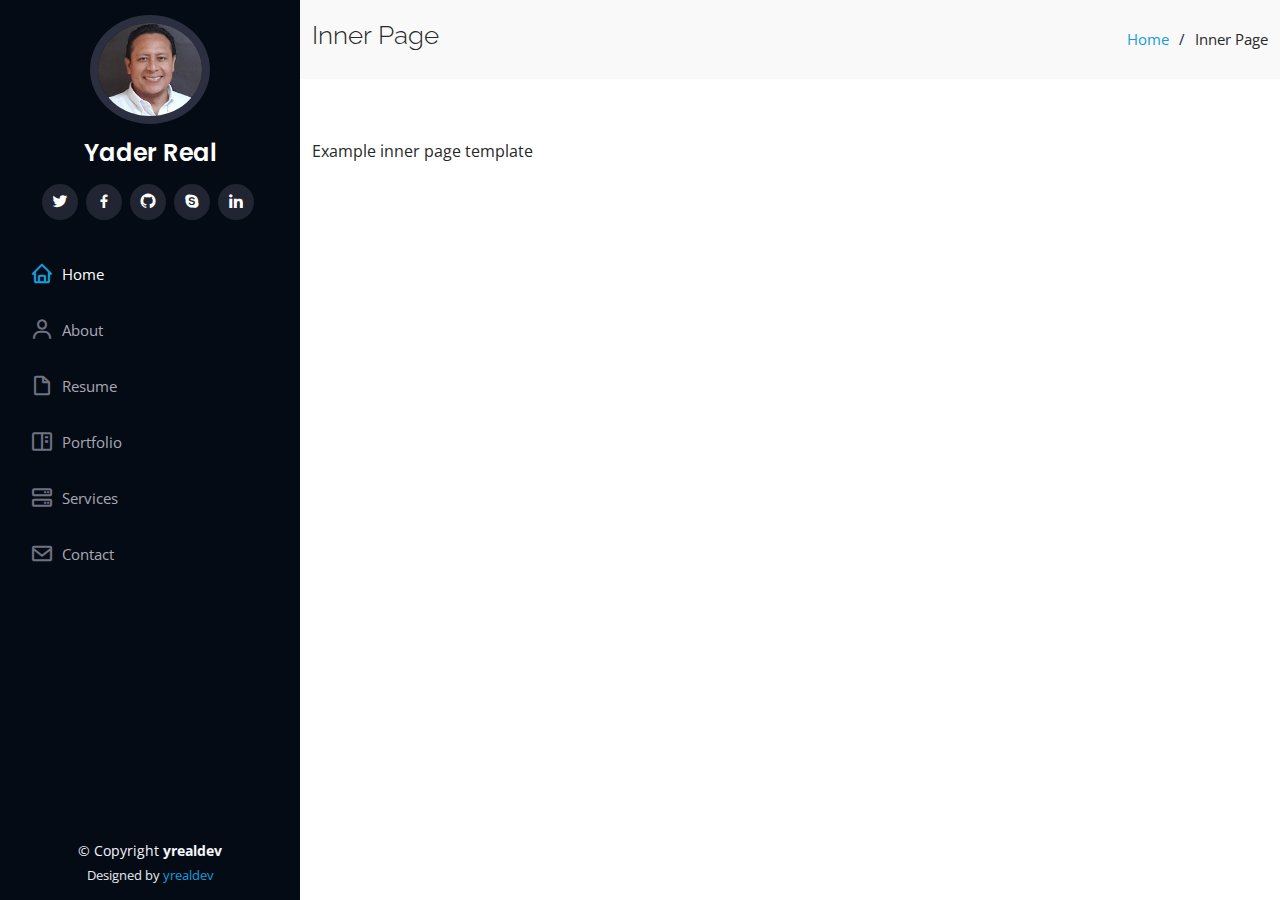
<file: inner-page.html>
<!DOCTYPE html>
<html lang="en">

<head>
  <meta charset="utf-8">
  <meta content="width=device-width, initial-scale=1.0" name="viewport">

  <title>Inner Page - iPortfolio Bootstrap Template</title>
  <meta content="" name="description">
  <meta content="" name="keywords">

  <!-- Favicons -->
  <link href="assets/img/favicon.png" rel="icon">
  <link href="assets/img/apple-touch-icon.png" rel="apple-touch-icon">

  <!-- Google Fonts -->
  <link href="https://fonts.googleapis.com/css?family=Open+Sans:300,300i,400,400i,600,600i,700,700i|Raleway:300,300i,400,400i,500,500i,600,600i,700,700i|Poppins:300,300i,400,400i,500,500i,600,600i,700,700i" rel="stylesheet">

  <!-- Vendor CSS Files -->
  <link href="assets/vendor/aos/aos.css" rel="stylesheet">
  <link href="assets/vendor/bootstrap/css/bootstrap.min.css" rel="stylesheet">
  <link href="assets/vendor/bootstrap-icons/bootstrap-icons.css" rel="stylesheet">
  <link href="assets/vendor/boxicons/css/boxicons.min.css" rel="stylesheet">
  <link href="assets/vendor/glightbox/css/glightbox.min.css" rel="stylesheet">
  <link href="assets/vendor/swiper/swiper-bundle.min.css" rel="stylesheet">

  <!-- Template Main CSS File -->
  <link href="assets/css/style.css" rel="stylesheet">

  <!-- =======================================================
  * Template Name: iPortfolio
  * Updated: Mar 10 2023 with Bootstrap v5.2.3
  * Template URL: https://bootstrapmade.com/iportfolio-bootstrap-portfolio-websites-template/
  * Author: BootstrapMade.com
  * License: https://bootstrapmade.com/license/
  ======================================================== -->
</head>

<body>

  <!-- ======= Mobile nav toggle button ======= -->
  <i class="bi bi-list mobile-nav-toggle d-xl-none"></i>

  <!-- ======= Header ======= -->
  <header id="header">
    <div class="d-flex flex-column">

      <div class="profile">
        <img src="assets/img/profile-img.jpg" alt="" class="img-fluid rounded-circle">
        <h1 class="text-light"><a href="index.html">Yader Real</a></h1>
        <div class="social-links mt-3 text-center">
          <a href="https://twitter.com/RealYader42483" class="twitter"><i class="bx bxl-twitter"></i></a>
          <a href="https://www.facebook.com/yader.real.9/" class="facebook"><i class="bx bxl-facebook"></i></a>
          <a href="https://github.com/yader-real" class="github"><i class="bx bxl-github"></i></a>
          <a href="https://join.skype.com/invite/hRd4a3bi9AF2" class="google-plus"><i class="bx bxl-skype"></i></a>
          <a href="https://www.linkedin.com/in/yader-real" class="linkedin"><i class="bx bxl-linkedin"></i></a>
        </div>
      </div>

      <nav id="navbar" class="nav-menu navbar">
        <ul>
          <li><a href="#hero" class="nav-link scrollto active"><i class="bx bx-home"></i> <span>Home</span></a></li>
          <li><a href="#about" class="nav-link scrollto"><i class="bx bx-user"></i> <span>About</span></a></li>
          <li><a href="#resume" class="nav-link scrollto"><i class="bx bx-file-blank"></i> <span>Resume</span></a></li>
          <li><a href="#portfolio" class="nav-link scrollto"><i class="bx bx-book-content"></i> <span>Portfolio</span></a></li>
          <li><a href="#services" class="nav-link scrollto"><i class="bx bx-server"></i> <span>Services</span></a></li>
          <li><a href="#contact" class="nav-link scrollto"><i class="bx bx-envelope"></i> <span>Contact</span></a></li>
        </ul>
      </nav><!-- .nav-menu -->
    </div>
  </header><!-- End Header -->

  <main id="main">

    <!-- ======= Breadcrumbs ======= -->
    <section class="breadcrumbs">
      <div class="container">

        <div class="d-flex justify-content-between align-items-center">
          <h2>Inner Page</h2>
          <ol>
            <li><a href="index.html">Home</a></li>
            <li>Inner Page</li>
          </ol>
        </div>

      </div>
    </section><!-- End Breadcrumbs -->

    <section class="inner-page">
      <div class="container">
        <p>
          Example inner page template
        </p>
      </div>
    </section>

  </main><!-- End #main -->

  <!-- ======= Footer ======= -->
  <footer id="footer">
    <div class="container">
      <div class="copyright">
        &copy; Copyright <strong><span>yrealdev</span></strong>
      </div>
      <div class="credits">
        <!-- All the links in the footer should remain intact. -->
        <!-- You can delete the links only if you purchased the pro version. -->
        <!-- Licensing information: https://bootstrapmade.com/license/ -->
        <!-- Purchase the pro version with working PHP/AJAX contact form: https://bootstrapmade.com/iportfolio-bootstrap-portfolio-websites-template/ -->
        Designed by <a href="https://yrealdev.com/">yrealdev</a>
      </div>
    </div>
  </footer><!-- End  Footer -->

  <a href="#" class="back-to-top d-flex align-items-center justify-content-center"><i class="bi bi-arrow-up-short"></i></a>

  <!-- Vendor JS Files -->
  <script src="assets/vendor/purecounter/purecounter_vanilla.js"></script>
  <script src="assets/vendor/aos/aos.js"></script>
  <script src="assets/vendor/bootstrap/js/bootstrap.bundle.min.js"></script>
  <script src="assets/vendor/glightbox/js/glightbox.min.js"></script>
  <script src="assets/vendor/isotope-layout/isotope.pkgd.min.js"></script>
  <script src="assets/vendor/swiper/swiper-bundle.min.js"></script>
  <script src="assets/vendor/typed.js/typed.min.js"></script>
  <script src="assets/vendor/waypoints/noframework.waypoints.js"></script>
  <script src="assets/vendor/php-email-form/validate.js"></script>

  <!-- Template Main JS File -->
  <script src="assets/js/main.js"></script>

</body>

</html>
</file>
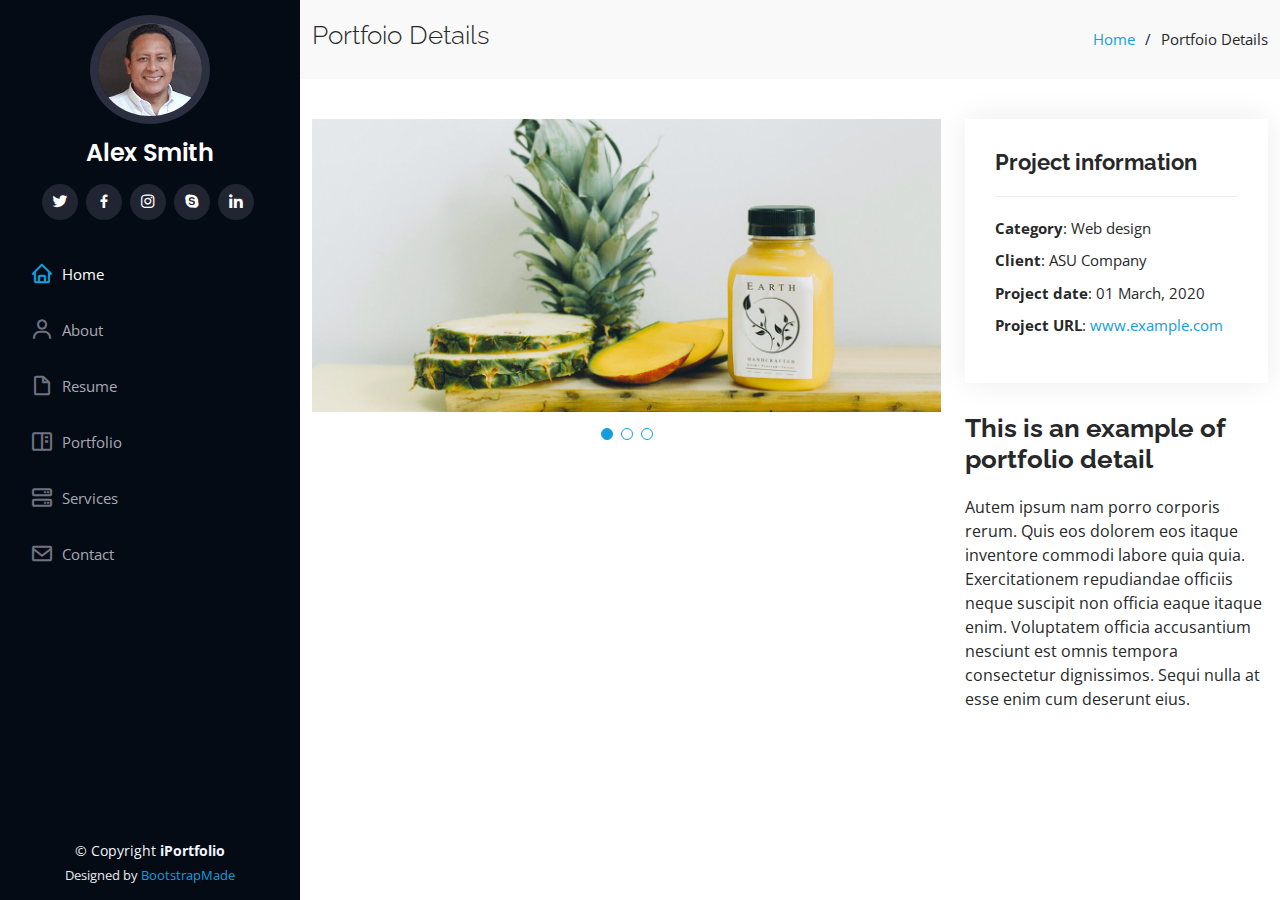
<file: portfolio-details.html>
<!DOCTYPE html>
<html lang="en">

<head>
  <meta charset="utf-8">
  <meta content="width=device-width, initial-scale=1.0" name="viewport">

  <title>Portfolio Details - iPortfolio Bootstrap Template</title>
  <meta content="" name="description">
  <meta content="" name="keywords">

  <!-- Favicons -->
  <link href="assets/img/favicon.png" rel="icon">
  <link href="assets/img/apple-touch-icon.png" rel="apple-touch-icon">

  <!-- Google Fonts -->
  <link href="https://fonts.googleapis.com/css?family=Open+Sans:300,300i,400,400i,600,600i,700,700i|Raleway:300,300i,400,400i,500,500i,600,600i,700,700i|Poppins:300,300i,400,400i,500,500i,600,600i,700,700i" rel="stylesheet">

  <!-- Vendor CSS Files -->
  <link href="assets/vendor/aos/aos.css" rel="stylesheet">
  <link href="assets/vendor/bootstrap/css/bootstrap.min.css" rel="stylesheet">
  <link href="assets/vendor/bootstrap-icons/bootstrap-icons.css" rel="stylesheet">
  <link href="assets/vendor/boxicons/css/boxicons.min.css" rel="stylesheet">
  <link href="assets/vendor/glightbox/css/glightbox.min.css" rel="stylesheet">
  <link href="assets/vendor/swiper/swiper-bundle.min.css" rel="stylesheet">

  <!-- Template Main CSS File -->
  <link href="assets/css/style.css" rel="stylesheet">

  <!-- =======================================================
  * Template Name: iPortfolio
  * Updated: Mar 10 2023 with Bootstrap v5.2.3
  * Template URL: https://bootstrapmade.com/iportfolio-bootstrap-portfolio-websites-template/
  * Author: BootstrapMade.com
  * License: https://bootstrapmade.com/license/
  ======================================================== -->
</head>

<body>

  <!-- ======= Mobile nav toggle button ======= -->
  <i class="bi bi-list mobile-nav-toggle d-xl-none"></i>

  <!-- ======= Header ======= -->
  <header id="header">
    <div class="d-flex flex-column">

      <div class="profile">
        <img src="assets/img/profile-img.jpg" alt="" class="img-fluid rounded-circle">
        <h1 class="text-light"><a href="index.html">Alex Smith</a></h1>
        <div class="social-links mt-3 text-center">
          <a href="#" class="twitter"><i class="bx bxl-twitter"></i></a>
          <a href="#" class="facebook"><i class="bx bxl-facebook"></i></a>
          <a href="#" class="instagram"><i class="bx bxl-instagram"></i></a>
          <a href="#" class="google-plus"><i class="bx bxl-skype"></i></a>
          <a href="#" class="linkedin"><i class="bx bxl-linkedin"></i></a>
        </div>
      </div>

      <nav id="navbar" class="nav-menu navbar">
        <ul>
          <li><a href="#hero" class="nav-link scrollto active"><i class="bx bx-home"></i> <span>Home</span></a></li>
          <li><a href="#about" class="nav-link scrollto"><i class="bx bx-user"></i> <span>About</span></a></li>
          <li><a href="#resume" class="nav-link scrollto"><i class="bx bx-file-blank"></i> <span>Resume</span></a></li>
          <li><a href="#portfolio" class="nav-link scrollto"><i class="bx bx-book-content"></i> <span>Portfolio</span></a></li>
          <li><a href="#services" class="nav-link scrollto"><i class="bx bx-server"></i> <span>Services</span></a></li>
          <li><a href="#contact" class="nav-link scrollto"><i class="bx bx-envelope"></i> <span>Contact</span></a></li>
        </ul>
      </nav><!-- .nav-menu -->
    </div>
  </header><!-- End Header -->

  <main id="main">

    <!-- ======= Breadcrumbs ======= -->
    <section id="breadcrumbs" class="breadcrumbs">
      <div class="container">

        <div class="d-flex justify-content-between align-items-center">
          <h2>Portfoio Details</h2>
          <ol>
            <li><a href="index.html">Home</a></li>
            <li>Portfoio Details</li>
          </ol>
        </div>

      </div>
    </section><!-- End Breadcrumbs -->

    <!-- ======= Portfolio Details Section ======= -->
    <section id="portfolio-details" class="portfolio-details">
      <div class="container">

        <div class="row gy-4">

          <div class="col-lg-8">
            <div class="portfolio-details-slider swiper">
              <div class="swiper-wrapper align-items-center">

                <div class="swiper-slide">
                  <img src="assets/img/portfolio/portfolio-details-1.jpg" alt="">
                </div>

                <div class="swiper-slide">
                  <img src="assets/img/portfolio/portfolio-details-2.jpg" alt="">
                </div>

                <div class="swiper-slide">
                  <img src="assets/img/portfolio/portfolio-details-3.jpg" alt="">
                </div>

              </div>
              <div class="swiper-pagination"></div>
            </div>
          </div>

          <div class="col-lg-4">
            <div class="portfolio-info">
              <h3>Project information</h3>
              <ul>
                <li><strong>Category</strong>: Web design</li>
                <li><strong>Client</strong>: ASU Company</li>
                <li><strong>Project date</strong>: 01 March, 2020</li>
                <li><strong>Project URL</strong>: <a href="#">www.example.com</a></li>
              </ul>
            </div>
            <div class="portfolio-description">
              <h2>This is an example of portfolio detail</h2>
              <p>
                Autem ipsum nam porro corporis rerum. Quis eos dolorem eos itaque inventore commodi labore quia quia. Exercitationem repudiandae officiis neque suscipit non officia eaque itaque enim. Voluptatem officia accusantium nesciunt est omnis tempora consectetur dignissimos. Sequi nulla at esse enim cum deserunt eius.
              </p>
            </div>
          </div>

        </div>

      </div>
    </section><!-- End Portfolio Details Section -->

  </main><!-- End #main -->

  <!-- ======= Footer ======= -->
  <footer id="footer">
    <div class="container">
      <div class="copyright">
        &copy; Copyright <strong><span>iPortfolio</span></strong>
      </div>
      <div class="credits">
        <!-- All the links in the footer should remain intact. -->
        <!-- You can delete the links only if you purchased the pro version. -->
        <!-- Licensing information: https://bootstrapmade.com/license/ -->
        <!-- Purchase the pro version with working PHP/AJAX contact form: https://bootstrapmade.com/iportfolio-bootstrap-portfolio-websites-template/ -->
        Designed by <a href="https://bootstrapmade.com/">BootstrapMade</a>
      </div>
    </div>
  </footer><!-- End  Footer -->

  <a href="#" class="back-to-top d-flex align-items-center justify-content-center"><i class="bi bi-arrow-up-short"></i></a>

  <!-- Vendor JS Files -->
  <script src="assets/vendor/purecounter/purecounter_vanilla.js"></script>
  <script src="assets/vendor/aos/aos.js"></script>
  <script src="assets/vendor/bootstrap/js/bootstrap.bundle.min.js"></script>
  <script src="assets/vendor/glightbox/js/glightbox.min.js"></script>
  <script src="assets/vendor/isotope-layout/isotope.pkgd.min.js"></script>
  <script src="assets/vendor/swiper/swiper-bundle.min.js"></script>
  <script src="assets/vendor/typed.js/typed.min.js"></script>
  <script src="assets/vendor/waypoints/noframework.waypoints.js"></script>
  <script src="assets/vendor/php-email-form/validate.js"></script>

  <!-- Template Main JS File -->
  <script src="assets/js/main.js"></script>

</body>

</html>
</file>
<file: assets/css/style.css>
/**
* Template Name: iPortfolio
* Updated: Mar 10 2023 with Bootstrap v5.2.3
* Template URL: https://bootstrapmade.com/iportfolio-bootstrap-portfolio-websites-template/
* Author: BootstrapMade.com
* License: https://bootstrapmade.com/license/
*/

/*--------------------------------------------------------------
# General
--------------------------------------------------------------*/
body {
  font-family: "Open Sans", sans-serif;
  color: #272829;
}

a {
  color: #149ddd;
  text-decoration: none;
}

a:hover {
  color: #37b3ed;
  text-decoration: none;
}

h1,
h2,
h3,
h4,
h5,
h6 {
  font-family: "Raleway", sans-serif;
}

/*--------------------------------------------------------------
# Back to top button
--------------------------------------------------------------*/
.back-to-top {
  position: fixed;
  visibility: hidden;
  opacity: 0;
  right: 15px;
  bottom: 15px;
  z-index: 996;
  background: #149ddd;
  width: 40px;
  height: 40px;
  border-radius: 50px;
  transition: all 0.4s;
}

.back-to-top i {
  font-size: 28px;
  color: #fff;
  line-height: 0;
}

.back-to-top:hover {
  background: #2eafec;
  color: #fff;
}

.back-to-top.active {
  visibility: visible;
  opacity: 1;
}

/* |idiom checkbox| */
.en{
    color:#fff; 
   
}
.es{
    
    color: #00a1ff;
}
.check{
    position: relative;
    width: 45px;
}
.check::before{
    content: '';
    position: absolute;
    width: 40px;
    height: 20px;
    background: #333;
    border-radius: 25px;
}
.check::after{
    content: '';
    position: absolute;
    width: 20px;
    height: 20px;
    background: #fff;
    border-radius: 25px;
    transition: 0.25s;
    border: 2px solid #333;
    box-sizing: border-box;
}
.check:checked::after{
    left: 25px;
    border: 2px solid #00a1ff;
}
.check:checked::before{
    background: #00a1ff;
}

/* fin idiom check */


/*--------------------------------------------------------------
# Header
--------------------------------------------------------------*/
#header {
  position: fixed;
  top: 0;
  left: 0;
  bottom: 0;
  width: 300px;
  transition: all ease-in-out 0.5s;
  z-index: 9997;
  transition: all 0.5s;
  padding: 0 15px;
  background: #040b14;
  overflow-y: auto;
}

#header .profile img {
  margin: 15px auto;
  display: block;
  width: 120px;
  border: 8px solid #2c2f3f;
}

#header .profile h1 {
  font-size: 24px;
  margin: 0;
  padding: 0;
  font-weight: 600;
  -moz-text-align-last: center;
  text-align-last: center;
  font-family: "Poppins", sans-serif;
}

#header .profile h1 a,
#header .profile h1 a:hover {
  color: #fff;
  text-decoration: none;
}

#header .profile .social-links a {
  font-size: 18px;
  display: inline-block;
  background: #212431;
  color: #fff;
  line-height: 1;
  padding: 8px 0;
  margin-right: 4px;
  border-radius: 50%;
  text-align: center;
  width: 36px;
  height: 36px;
  transition: 0.3s;
}

#header .profile .social-links a:hover {
  background: #149ddd;
  color: #fff;
  text-decoration: none;
}

#main {
  margin-left: 300px;
}

@media (max-width: 1199px) {
  #header {
    left: -300px;
  }

  #main {
    margin-left: 0;
  }
}

/*--------------------------------------------------------------
# Navigation Menu
--------------------------------------------------------------*/
/* Desktop Navigation */
.nav-menu {
  padding: 30px 0 0 0;
}

.nav-menu * {
  margin: 0;
  padding: 0;
  list-style: none;
}

.nav-menu>ul>li {
  position: relative;
  white-space: nowrap;
}

.nav-menu a,
.nav-menu a:focus {
  display: flex;
  align-items: center;
  color: #a8a9b4;
  padding: 12px 15px;
  margin-bottom: 8px;
  transition: 0.3s;
  font-size: 15px;
}

.nav-menu a i,
.nav-menu a:focus i {
  font-size: 24px;
  padding-right: 8px;
  color: #6f7180;
}

.nav-menu a:hover,
.nav-menu .active,
.nav-menu .active:focus,
.nav-menu li:hover>a {
  text-decoration: none;
  color: #fff;
}

.nav-menu a:hover i,
.nav-menu .active i,
.nav-menu .active:focus i,
.nav-menu li:hover>a i {
  color: #149ddd;
}

/* Mobile Navigation */
.mobile-nav-toggle {
  position: fixed;
  right: 15px;
  top: 15px;
  z-index: 9998;
  border: 0;
  font-size: 24px;
  transition: all 0.4s;
  outline: none !important;
  background-color: #149ddd;
  color: #fff;
  width: 40px;
  height: 40px;
  display: inline-flex;
  align-items: center;
  justify-content: center;
  line-height: 0;
  border-radius: 50px;
  cursor: pointer;
}

.mobile-nav-active {
  overflow: hidden;
}

.mobile-nav-active #header {
  left: 0;
}

/*--------------------------------------------------------------
# Hero Section
--------------------------------------------------------------*/
#hero {
  width: 100%;
  height: 100vh;
  background: url("../img/hero-bg.jpg") top center;
  background-size: cover;
}

#hero:before {
  content: "";
  background: rgba(5, 13, 24, 0.3);
  position: absolute;
  bottom: 0;
  top: 0;
  left: 0;
  right: 0;
  z-index: 1;
}

#hero .hero-container {
  position: relative;
  z-index: 2;
  min-width: 300px;
}

#hero h1 {
  margin: 0 0 10px 0;
  font-size: 64px;
  font-weight: 700;
  line-height: 56px;
  color: #fff;
}

#hero p {
  color: #fff;
  margin-bottom: 50px;
  font-size: 26px;
  font-family: "Poppins", sans-serif;
}

#hero p span {
  color: #fff;
  padding-bottom: 4px;
  letter-spacing: 1px;
  border-bottom: 3px solid #149ddd;
}

@media (min-width: 1024px) {
  #hero {
    background-attachment: fixed;
  }
}

@media (max-width: 768px) {
  #hero h1 {
    font-size: 28px;
    line-height: 36px;
  }

  #hero h2 {
    font-size: 18px;
    line-height: 24px;
    margin-bottom: 30px;
  }
}

/*--------------------------------------------------------------
# Sections General
--------------------------------------------------------------*/
section {
  padding: 60px 0;
  overflow: hidden;
}

.section-bg {
  background: #f5f8fd;
}

.section-title {
  padding-bottom: 30px;
}

.section-title h2 {
  font-size: 32px;
  font-weight: bold;
  margin-bottom: 20px;
  padding-bottom: 20px;
  position: relative;
  color: #173b6c;
}

.section-title h2::after {
  content: "";
  position: absolute;
  display: block;
  width: 50px;
  height: 3px;
  background: #149ddd;
  bottom: 0;
  left: 0;
}

.section-title p {
  margin-bottom: 0;
}

/*--------------------------------------------------------------
# About
--------------------------------------------------------------*/
.about .content h3 {
  font-weight: 700;
  font-size: 26px;
  color: #173b6c;
}

.about .content ul {
  list-style: none;
  padding: 0;
}

.about .content ul li {
  margin-bottom: 20px;
  display: flex;
  align-items: center;
}

.about .content ul strong {
  margin-right: 10px;
}

.about .content ul i {
  font-size: 16px;
  margin-right: 5px;
  color: #149ddd;
  line-height: 0;
}

.about .content p:last-child {
  margin-bottom: 0;
}

/*--------------------------------------------------------------
# Facts
--------------------------------------------------------------*/
.facts {
  padding-bottom: 30px;
}

.facts .count-box {
  padding: 30px;
  width: 100%;
}

.facts .count-box i {
  display: block;
  font-size: 44px;
  color: #149ddd;
  float: left;
  line-height: 0;
}

.facts .count-box span {
  font-size: 48px;
  line-height: 40px;
  display: block;
  font-weight: 700;
  color: #050d18;
  margin-left: 60px;
}

.facts .count-box p {
  padding: 15px 0 0 0;
  margin: 0 0 0 60px;
  font-family: "Raleway", sans-serif;
  font-size: 14px;
  color: #122f57;
}

.facts .count-box a {
  font-weight: 600;
  display: block;
  margin-top: 20px;
  color: #122f57;
  font-size: 15px;
  font-family: "Poppins", sans-serif;
  transition: ease-in-out 0.3s;
}

.facts .count-box a:hover {
  color: #1f5297;
}

/*--------------------------------------------------------------
# Skills
--------------------------------------------------------------*/
.skills .progress {
  height: 60px;
  display: block;
  background: none;
  border-radius: 0;
}

.skills .progress .skill {
  padding: 0;
  margin: 0 0 6px 0;
  text-transform: uppercase;
  display: block;
  font-weight: 600;
  font-family: "Poppins", sans-serif;
  color: #050d18;
}

.skills .progress .skill .val {
  float: right;
  font-style: normal;
}

.skills .progress-bar-wrap {
  background: #dce8f8;
  height: 10px;
}

.skills .progress-bar {
  width: 1px;
  height: 10px;
  transition: 0.9s;
  background-color: #149ddd;
}

/*--------------------------------------------------------------
# Resume
--------------------------------------------------------------*/
.resume .resume-title {
  font-size: 26px;
  font-weight: 700;
  margin-top: 20px;
  margin-bottom: 20px;
  color: #050d18;
}

.resume .resume-item {
  padding: 0 0 20px 20px;
  margin-top: -2px;
  border-left: 2px solid #1f5297;
  position: relative;
}

.resume .resume-item h4 {
  line-height: 18px;
  font-size: 18px;
  font-weight: 600;
  text-transform: uppercase;
  font-family: "Poppins", sans-serif;
  color: #050d18;
  margin-bottom: 10px;
}

.resume .resume-item h5 {
  font-size: 16px;
  background: #e4edf9;
  padding: 5px 15px;
  display: inline-block;
  font-weight: 600;
  margin-bottom: 10px;
}

.resume .resume-item ul {
  padding-left: 20px;
}

.resume .resume-item ul li {
  padding-bottom: 10px;
}

.resume .resume-item:last-child {
  padding-bottom: 0;
}

.resume .resume-item::before {
  content: "";
  position: absolute;
  width: 16px;
  height: 16px;
  border-radius: 50px;
  left: -9px;
  top: 0;
  background: #fff;
  border: 2px solid #1f5297;
}

/*--------------------------------------------------------------
# Portfolio
--------------------------------------------------------------*/
.portfolio .portfolio-item {
  margin-bottom: 30px;
}

.portfolio #portfolio-flters {
  padding: 0;
  margin: 0 auto 35px auto;
  list-style: none;
  text-align: center;
  background: #fff;
  border-radius: 50px;
  padding: 2px 15px;
}

.portfolio #portfolio-flters li {
  cursor: pointer;
  display: inline-block;
  padding: 10px 15px 8px 15px;
  font-size: 14px;
  font-weight: 600;
  line-height: 1;
  text-transform: uppercase;
  color: #272829;
  margin-bottom: 5px;
  transition: all 0.3s ease-in-out;
}

.portfolio #portfolio-flters li:hover,
.portfolio #portfolio-flters li.filter-active {
  color: #149ddd;
}

.portfolio #portfolio-flters li:last-child {
  margin-right: 0;
}

.portfolio .portfolio-wrap {
  transition: 0.3s;
  position: relative;
  overflow: hidden;
  z-index: 1;
}

.portfolio .portfolio-wrap::before {
  content: "";
  background: rgba(255, 255, 255, 0.5);
  position: absolute;
  left: 0;
  right: 0;
  top: 0;
  bottom: 0;
  transition: all ease-in-out 0.3s;
  z-index: 2;
  opacity: 0;
}

.portfolio .portfolio-wrap .portfolio-links {
  opacity: 1;
  left: 0;
  right: 0;
  bottom: -60px;
  z-index: 3;
  position: absolute;
  transition: all ease-in-out 0.3s;
  display: flex;
  justify-content: center;
}

.portfolio .portfolio-wrap .portfolio-links a {
  color: #fff;
  font-size: 28px;
  text-align: center;
  background: rgba(20, 157, 221, 0.75);
  transition: 0.3s;
  width: 50%;
}

.portfolio .portfolio-wrap .portfolio-links a:hover {
  background: rgba(20, 157, 221, 0.95);
}

.portfolio .portfolio-wrap .portfolio-links a+a {
  border-left: 1px solid #37b3ed;
}

.portfolio .portfolio-wrap:hover::before {
  top: 0;
  left: 0;
  right: 0;
  bottom: 0;
  opacity: 1;
}

.portfolio .portfolio-wrap:hover .portfolio-links {
  opacity: 1;
  bottom: 0;
}

/*--------------------------------------------------------------
# Portfolio Details
--------------------------------------------------------------*/
.portfolio-details {
  padding-top: 40px;
}

.portfolio-details .portfolio-details-slider img {
  width: 100%;
}

.portfolio-details .portfolio-details-slider .swiper-pagination {
  margin-top: 20px;
  position: relative;
}

.portfolio-details .portfolio-details-slider .swiper-pagination .swiper-pagination-bullet {
  width: 12px;
  height: 12px;
  background-color: #fff;
  opacity: 1;
  border: 1px solid #149ddd;
}

.portfolio-details .portfolio-details-slider .swiper-pagination .swiper-pagination-bullet-active {
  background-color: #149ddd;
}

.portfolio-details .portfolio-info {
  padding: 30px;
  box-shadow: 0px 0 30px rgba(5, 13, 24, 0.08);
}

.portfolio-details .portfolio-info h3 {
  font-size: 22px;
  font-weight: 700;
  margin-bottom: 20px;
  padding-bottom: 20px;
  border-bottom: 1px solid #eee;
}

.portfolio-details .portfolio-info ul {
  list-style: none;
  padding: 0;
  font-size: 15px;
}

.portfolio-details .portfolio-info ul li+li {
  margin-top: 10px;
}

.portfolio-details .portfolio-description {
  padding-top: 30px;
}

.portfolio-details .portfolio-description h2 {
  font-size: 26px;
  font-weight: 700;
  margin-bottom: 20px;
}

.portfolio-details .portfolio-description p {
  padding: 0;
}

/*--------------------------------------------------------------
# Services
--------------------------------------------------------------*/
.services .icon-box {
  margin-bottom: 20px;
}

.services .icon {
  float: left;
  display: flex;
  align-items: center;
  justify-content: center;
  width: 54px;
  height: 54px;
  background: #149ddd;
  border-radius: 50%;
  transition: 0.5s;
  border: 1px solid #149ddd;
}

.services .icon i {
  color: #fff;
  font-size: 24px;
  line-height: 0;
}

.services .icon-box:hover .icon {
  background: #fff;
}

.services .icon-box:hover .icon i {
  color: #149ddd;
}

.services .title {
  margin-left: 80px;
  font-weight: 700;
  margin-bottom: 15px;
  font-size: 18px;
}

.services .title a {
  color: #343a40;
}

.services .title a:hover {
  color: #149ddd;
}

.services .description {
  margin-left: 80px;
  line-height: 24px;
  font-size: 14px;
}

/*--------------------------------------------------------------
# Testimonials
--------------------------------------------------------------*/
.testimonials .testimonials-carousel,
.testimonials .testimonials-slider {
  overflow: hidden;
}

.testimonials .testimonial-item {
  box-sizing: content-box;
  text-align: center;
  min-height: 320px;
}

.testimonials .testimonial-item .testimonial-img {
  width: 90px;
  border-radius: 50%;
  margin: 0 auto;
}

.testimonials .testimonial-item h3 {
  font-size: 18px;
  font-weight: bold;
  margin: 10px 0 5px 0;
  color: #111;
}

.testimonials .testimonial-item h4 {
  font-size: 14px;
  color: #999;
  margin: 0;
}

.testimonials .testimonial-item .quote-icon-left,
.testimonials .testimonial-item .quote-icon-right {
  color: #c3e8fa;
  font-size: 26px;
}

.testimonials .testimonial-item .quote-icon-left {
  display: inline-block;
  left: -5px;
  position: relative;
}

.testimonials .testimonial-item .quote-icon-right {
  display: inline-block;
  right: -5px;
  position: relative;
  top: 10px;
}

.testimonials .testimonial-item p {
  font-style: italic;
  margin: 0 15px 15px 15px;
  padding: 20px;
  background: #fff;
  position: relative;
  margin-bottom: 35px;
  border-radius: 6px;
  box-shadow: 0px 2px 15px rgba(0, 0, 0, 0.1);
}

.testimonials .testimonial-item p::after {
  content: "";
  width: 0;
  height: 0;
  border-top: 20px solid #fff;
  border-right: 20px solid transparent;
  border-left: 20px solid transparent;
  position: absolute;
  bottom: -20px;
  left: calc(50% - 20px);
}

.testimonials .swiper-pagination {
  margin-top: 20px;
  position: relative;
}

.testimonials .swiper-pagination .swiper-pagination-bullet {
  width: 12px;
  height: 12px;
  background-color: #fff;
  opacity: 1;
  border: 1px solid #149ddd;
}

.testimonials .swiper-pagination .swiper-pagination-bullet-active {
  background-color: #149ddd;
}

/*--------------------------------------------------------------
# Contact
--------------------------------------------------------------*/
.contact {
  padding-bottom: 130px;
}

.contact .info {
  padding: 30px;
  background: #fff;
  width: 100%;
  box-shadow: 0 0 24px 0 rgba(0, 0, 0, 0.12);
}

.contact .info i {
  font-size: 20px;
  color: #149ddd;
  float: left;
  width: 44px;
  height: 44px;
  background: #dff3fc;
  display: flex;
  justify-content: center;
  align-items: center;
  border-radius: 50px;
  transition: all 0.3s ease-in-out;
}

.contact .info h4 {
  padding: 0 0 0 60px;
  font-size: 22px;
  font-weight: 600;
  margin-bottom: 5px;
  color: #050d18;
}

.contact .info p {
  padding: 0 0 10px 60px;
  margin-bottom: 20px;
  font-size: 14px;
  color: #173b6c;
}

.contact .info .email p {
  padding-top: 5px;
}

.contact .info .social-links {
  padding-left: 60px;
}

.contact .info .social-links a {
  font-size: 18px;
  display: inline-block;
  background: #333;
  color: #fff;
  line-height: 1;
  padding: 8px 0;
  border-radius: 50%;
  text-align: center;
  width: 36px;
  height: 36px;
  transition: 0.3s;
  margin-right: 10px;
}

.contact .info .social-links a:hover {
  background: #149ddd;
  color: #fff;
}

.contact .info .email:hover i,
.contact .info .address:hover i,
.contact .info .phone:hover i {
  background: #149ddd;
  color: #fff;
}

.contact .php-email-form {
  width: 100%;
  padding: 30px;
  background: #fff;
  box-shadow: 0 0 24px 0 rgba(0, 0, 0, 0.12);
}

.contact .php-email-form .form-group {
  padding-bottom: 8px;
}

.contact .php-email-form .validate {
  display: none;
  color: red;
  margin: 0 0 15px 0;
  font-weight: 400;
  font-size: 13px;
}

.contact .php-email-form .error-message {
  display: none;
  color: #fff;
  background: #ed3c0d;
  text-align: left;
  padding: 15px;
  font-weight: 600;
}

.contact .php-email-form .error-message br+br {
  margin-top: 25px;
}

.contact .php-email-form .sent-message {
  display: none;
  color: #fff;
  background: #18d26e;
  text-align: center;
  padding: 15px;
  font-weight: 600;
}

.contact .php-email-form .loading {
  display: none;
  background: #fff;
  text-align: center;
  padding: 15px;
}

.contact .php-email-form .loading:before {
  content: "";
  display: inline-block;
  border-radius: 50%;
  width: 24px;
  height: 24px;
  margin: 0 10px -6px 0;
  border: 3px solid #18d26e;
  border-top-color: #eee;
  animation: animate-loading 1s linear infinite;
}

.contact .php-email-form .form-group {
  margin-bottom: 15px;
}

.contact .php-email-form label {
  padding-bottom: 8px;
}

.contact .php-email-form input,
.contact .php-email-form textarea {
  border-radius: 0;
  box-shadow: none;
  font-size: 14px;
}

.contact .php-email-form input {
  height: 44px;
}

.contact .php-email-form textarea {
  padding: 10px 15px;
}

.contact .php-email-form button[type=submit] {
  background: #149ddd;
  border: 0;
  padding: 10px 24px;
  color: #fff;
  transition: 0.4s;
  border-radius: 4px;
}

.contact .php-email-form button[type=submit]:hover {
  background: #37b3ed;
}

@keyframes animate-loading {
  0% {
    transform: rotate(0deg);
  }

  100% {
    transform: rotate(360deg);
  }
}

/*--------------------------------------------------------------
# Breadcrumbs
--------------------------------------------------------------*/
.breadcrumbs {
  padding: 20px 0;
  background: #f9f9f9;
}

.breadcrumbs h2 {
  font-size: 26px;
  font-weight: 300;
}

.breadcrumbs ol {
  display: flex;
  flex-wrap: wrap;
  list-style: none;
  padding: 0;
  margin: 0;
  font-size: 15px;
}

.breadcrumbs ol li+li {
  padding-left: 10px;
}

.breadcrumbs ol li+li::before {
  display: inline-block;
  padding-right: 10px;
  color: #0e2442;
  content: "/";
}

@media (max-width: 768px) {
  .breadcrumbs .d-flex {
    display: block !important;
  }

  .breadcrumbs ol {
    display: block;
  }

  .breadcrumbs ol li {
    display: inline-block;
  }
}

/*--------------------------------------------------------------
# Footer
--------------------------------------------------------------*/
#footer {
  padding: 15px;
  color: #f4f6fd;
  font-size: 14px;
  position: fixed;
  left: 0;
  bottom: 0;
  width: 300px;
  z-index: 9999;
  background: #040b14;
}

#footer .copyright {
  text-align: center;
}

#footer .credits {
  padding-top: 5px;
  text-align: center;
  font-size: 13px;
  color: #eaebf0;
}

@media (max-width: 1199px) {
  #footer {
    position: static;
    width: auto;
    padding-right: 20px 15px;
  }
}
</file>
<file: css/style.css>
@import url('https://fonts.googleapis.com/css2?family=Chakra+Petch:ital,wght@1,700&family=Roboto:ital@1&display=swap');

/* |reset| */
*,
*::after,
*::before{
    margin: 0;
    padding: 0;
    box-sizing: border-box;
}

img{
    display: block;
    max-width: 100%;
    height: auto;
}

input,button,textarea{
    font: inherit;
}

:root{
    /* fonts */
    --FS: clamp(1rem,2.2vh,1.5rem);
    /* colors */
    --BODY-BGCOLOR:#012C37ff;
    --FONT-COLOR:whitesmoke;
}

/* |General Styles| */

html{
    scroll-behavior: smooth;
    font-size: var(--FS) ;
    font-family: 'Chakra Petch', sans-serif;
    font-family: 'Roboto', sans-serif;
}
body{
    background-color: var(--BODY-BGCOLOR);
    color: var(--FONT-COLOR);
    min-height: 100v;
    max-width: 1200px;
    margin: 0 auto;
    padding: 1rem;
    border-left: 1px solid #333;
    border-right: 1px solid #333;
    
}

/* |idiom checkbox| */
.en{
    color:#333; 
   
}
.es{
    
    color: #00a1ff;
}
.check{
    position: relative;
    width: 50px;
}
.check::before{
    content: '';
    position: absolute;
    width: 50px;
    height: 25px;
    background: #333;
    border-radius: 25px;
}
.check::after{
    content: '';
    position: absolute;
    width: 25px;
    height: 25px;
    background: #fff;
    border-radius: 25px;
    transition: 0.25s;
    border: 2px solid #333;
    box-sizing: border-box;
}
.check:checked::after{
    left: 25px;
    border: 2px solid #00a1ff;
}
.check:checked::before{
    background: #00a1ff;
}

/* fin idiom check */

/* Footer */
.footer{
    background-color:rgb(9, 47, 34);
    position: fixed;
    bottom: 0;
    width: 100%;
}
</file>
